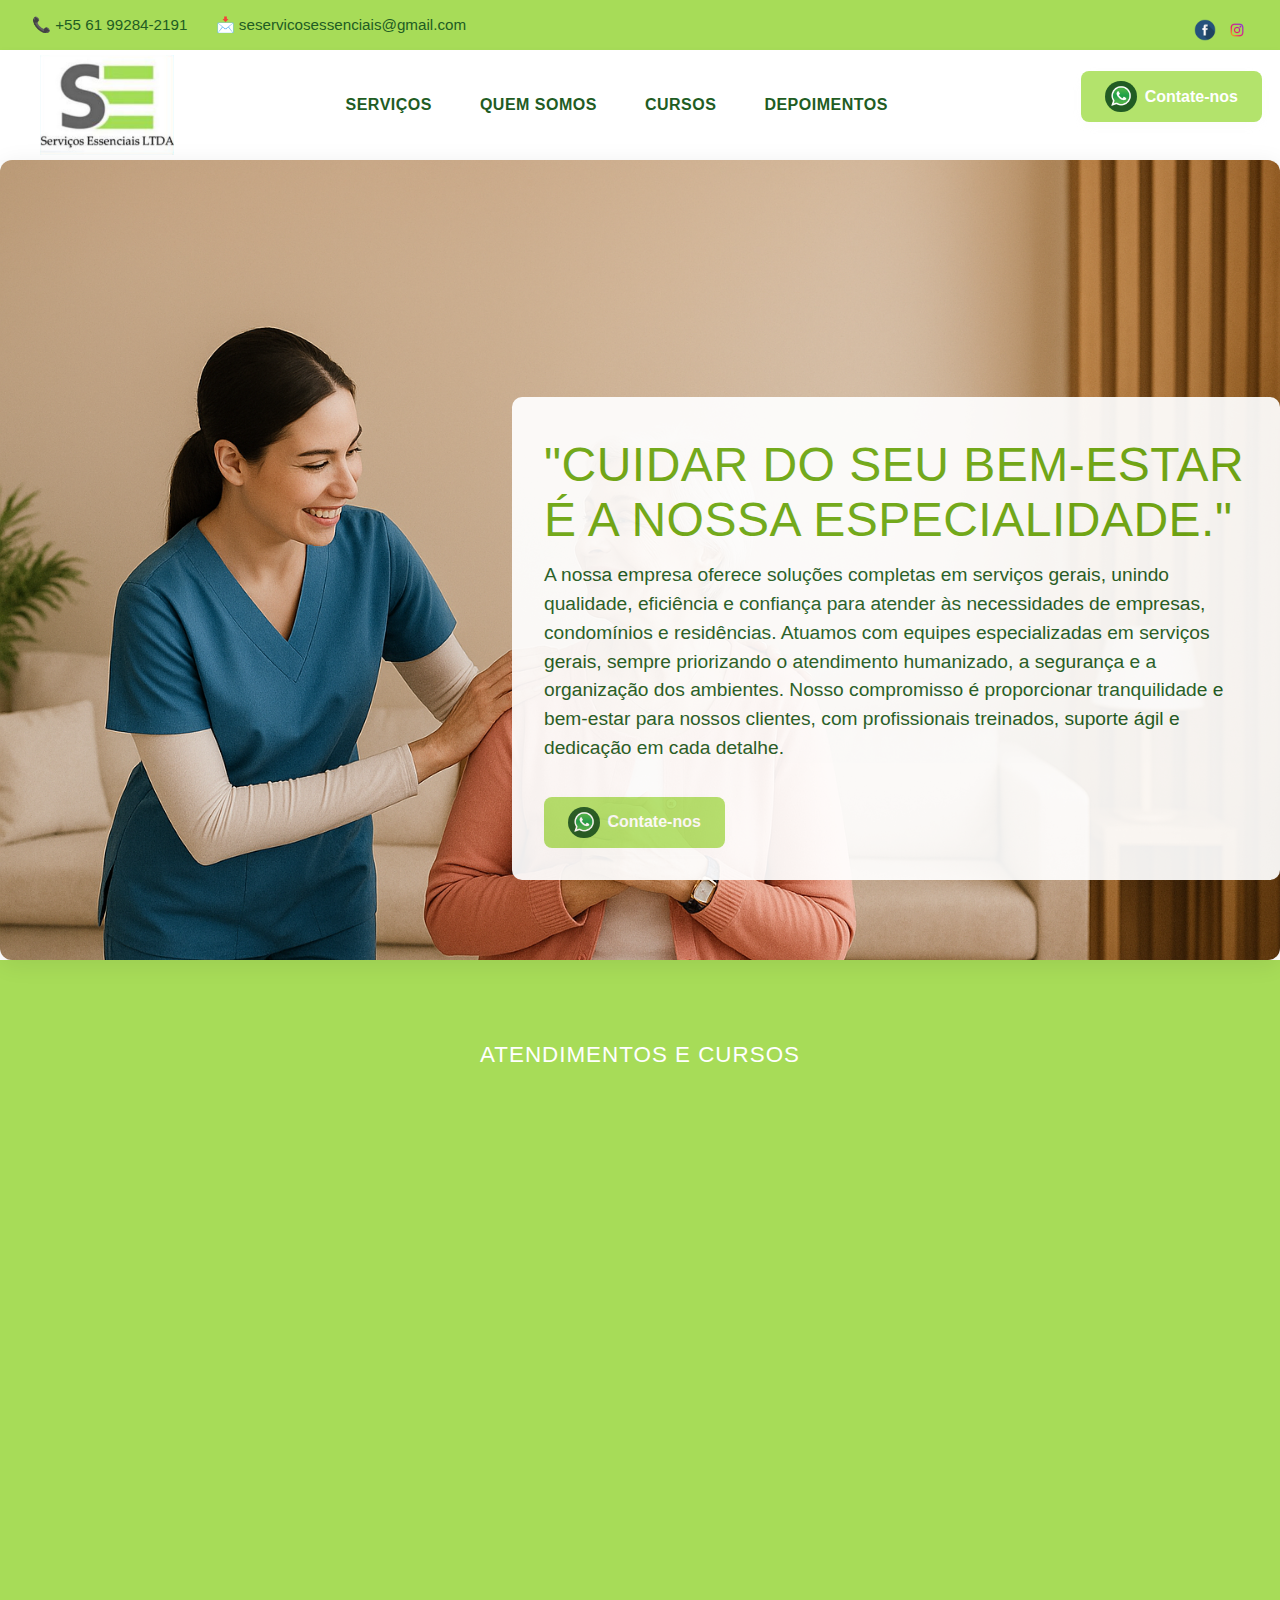
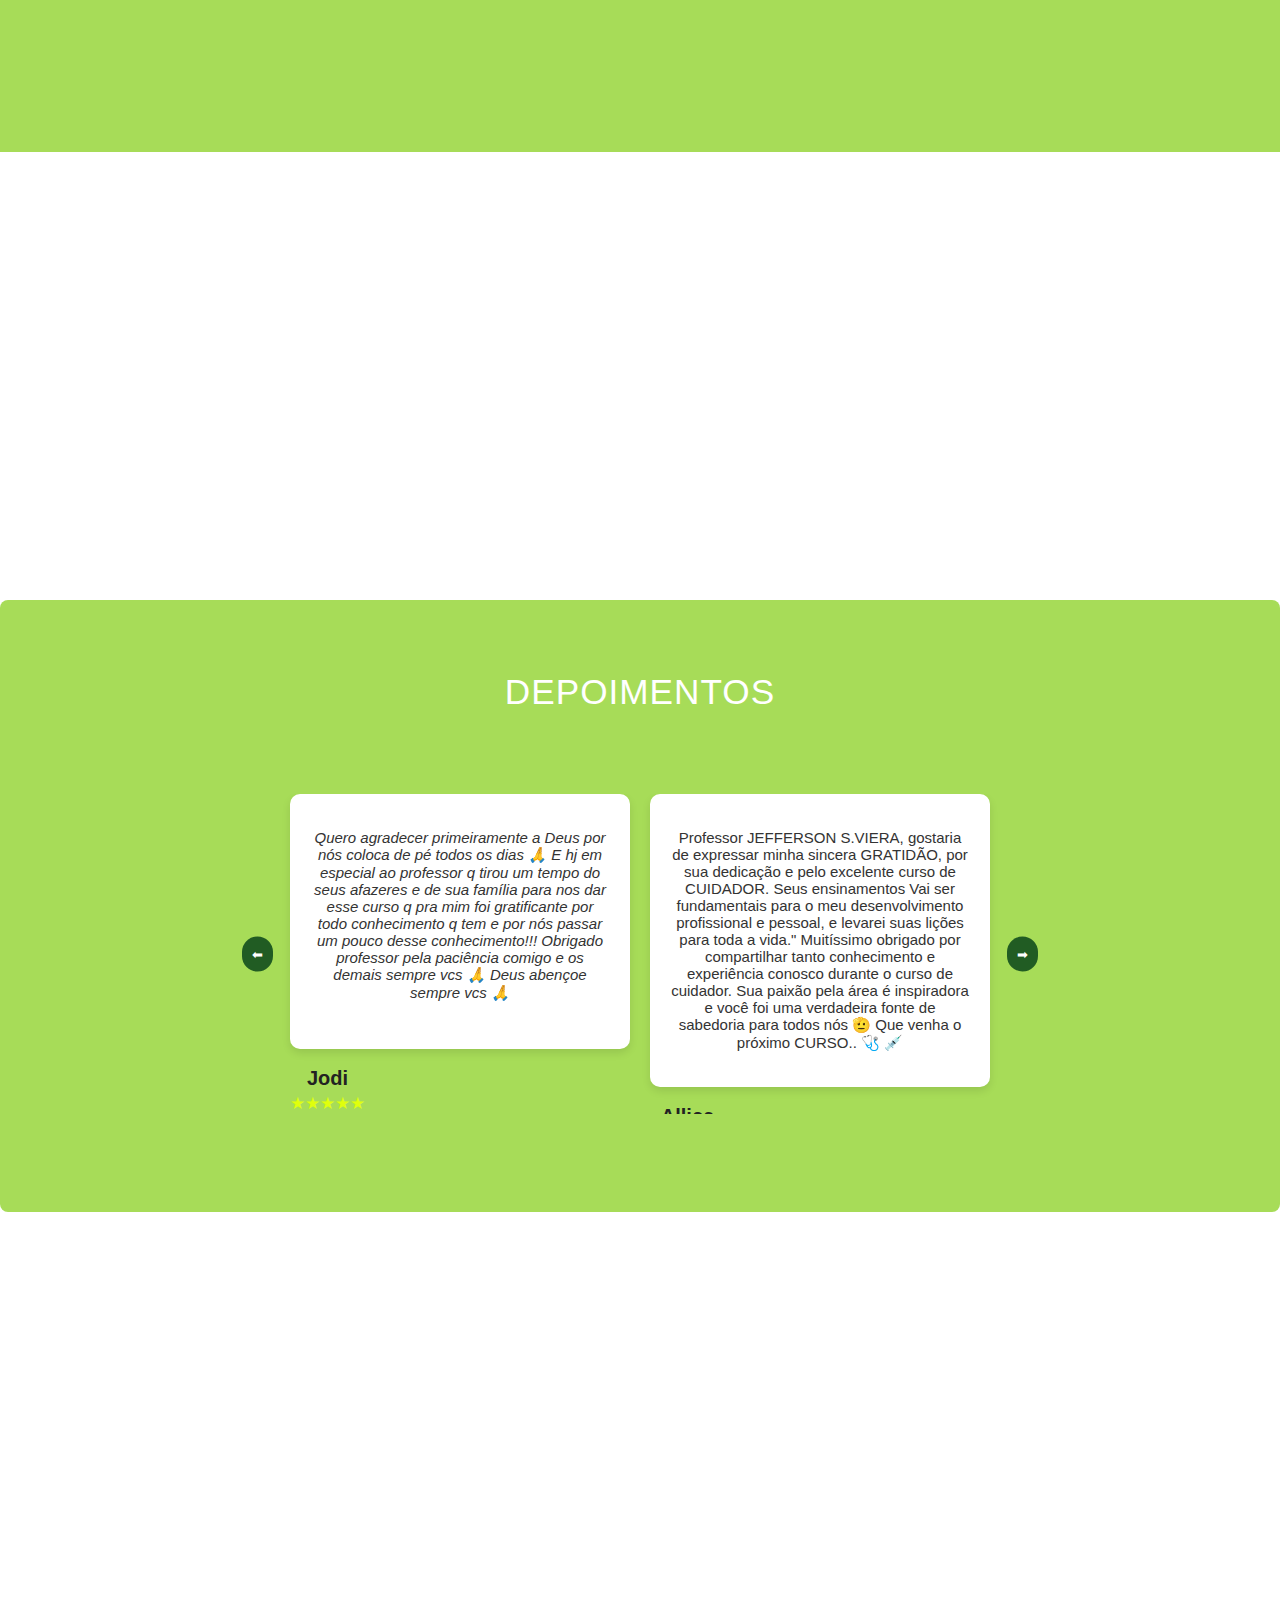
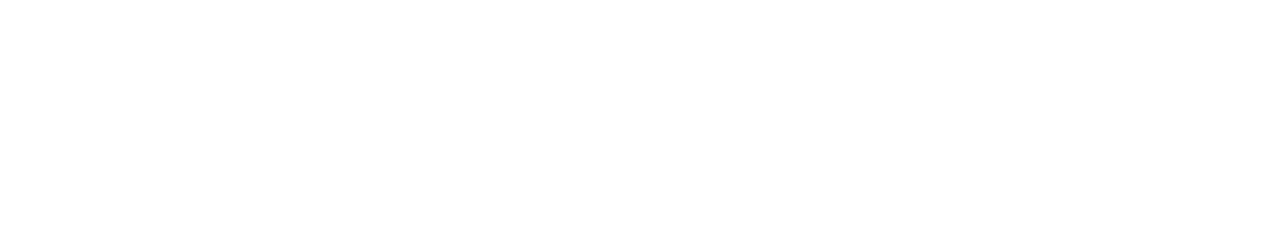
<file: index.html>
<!DOCTYPE html>
<html lang="pt-BR">
  <head>
    <meta charset="UTF-8" />
    <meta name="viewport" content="width=device-width, initial-scale=1.0" />
    <title>Serviços Essenciais</title>
    <link rel="stylesheet" href="index.css" />
    <link rel="shortcut icon" href="imagens/logo.jpg" type="image/x-icon">
  </head>

  <body>
    <div class="top-bar">
      <div class="contatos">
        <span>📞 +55 61 99284-2191</span>
        <span>📩 seservicosessenciais@gmail.com</span>
      </div>
      <div class="social">
        <a href="https://www.facebook.com/share/179UpHqAyT/"><img src="imagens/facebook.jpg" alt="Facebook" /></a>
        <a href="https://www.instagram.com/servicos_essenciais?igsh=OHJlbzJ1YnN0Y3c2"><img src="imagens/instagram.jpg" alt="Instagram" /></a>
      </div>
    </div>
    <header>
              <div class="header-content">

        <div class="logo-area">
          <img src="imagens/logo.jpg" alt="Logo Serviços Essenciais" class="logo-img"/>
            
          <img class="icon-menu" id="btnMenu" src="imagens/icon-menu.png" alt="icon-menu">
              
            <div id="menu-Mobile" class="menuMobile">
                    <ul id="ul-pop-up">
                      <li><a href="#servicos">SERVIÇOS</a></li>
                      <li><a href="#sobre">QUEM SOMOS</a></li>
                      <li><a href="https://wa.me/5561992842191?text=Ol%C3%A1%2C%20vim%20pelo%20site%20e%20tenho%20interesse%20em%20saber%20sobre%20o%20curso%21">CURSOS</a></li>
                      <li><a href="#depoimentos">DEPOIMENTOS</a></li>
                    </ul>
            </div>
        </div>
        <nav>
          <ul id="ul-opcoes-header">
            <li><a href="#servicos">SERVIÇOS</a></li>
            <li><a href="#sobre">QUEM SOMOS</a></li>
            <li><a href="https://wa.me/5561992842191?text=Ol%C3%A1%2C%20vim%20pelo%20site%20e%20tenho%20interesse%20em%20saber%20sobre%20o%20curso%21">CURSOS</a></li>
            <li><a href="#depoimentos">DEPOIMENTOS</a></li>
          </ul>
        </nav>
        <a
          href="https://wa.me/5561992842191?text=Ol%C3%A1%2C%20vim%20pelo%20site%21"
          class="btn-whatsapp"
          id="btn-whats-header"
          target="_blank"
        >
        <div class="whats">
          <img src="imagens/wpp-icon.png" alt="WhatsApp" /></div> Contate-nos
        </a>
              </div>
    </header>

    <main>
      <section class="banner">
        <img
          src="imagens/b3.png"
          alt="Equipe Serviços Essenciais"
          class="banner-img"
        />
        <div class="banner-text">
          <h1>"CUIDAR DO SEU BEM-ESTAR É A NOSSA ESPECIALIDADE."</h1>
          <p>
            A nossa empresa oferece soluções completas em serviços gerais,
            unindo qualidade, eficiência e confiança para atender às
            necessidades de empresas, condomínios e residências. Atuamos com
            equipes especializadas em serviços gerais, sempre priorizando o
            atendimento humanizado, a segurança e a organização dos ambientes.
            Nosso compromisso é proporcionar tranquilidade e bem-estar para
            nossos clientes, com profissionais treinados, suporte ágil e
            dedicação em cada detalhe.
          </p>
          <a
            href="https://wa.me/5561992842191?text=Ol%C3%A1%2C%20vim%20pelo%20site%21"
            class="btn-whatsapp"
            id="btn-whats-section"
            target="_blank"
          >
         <div class="whats">
            <img src="imagens/wpp-icon.png" alt="WhatsApp" /></div> Contate-nos
          </a>
        </div>
      </section>

      <section class="servicos-cursos" id="servicos" reveal >
        <h2>ATENDIMENTOS E CURSOS</h2>
        <div class="cards-servicos">
          <div class="card-servico" id="card-servico-home_care" onclick="window.location.href='Home_Care.html'">
            <h3>HOME CARE</h3>
            <span class="sub">SERVIÇO DE ATENDIMENTO DOMICILIAR</span>
            <p>
              O serviço de Home Care oferece cuidados de saúde e apoio
              especializado diretamente no domicílio, proporcionando conforto,
              segurança e qualidade de vida ao paciente. É uma alternativa
              humanizada à internação hospitalar, favorecendo a recuperação no
              ambiente familiar.
            </p>
          </div>
          <div class="card-servico">
            <h3>Serviços Gerais</h3>
            <span class="sub">ATENDEMOS A SUA NECESSIDADE</span>
            <p>
              Atendemos empresas, condomínios e residências, com soluções
              completas e personalizadas para cada necessidade.
            </p>
          </div>
          <div class="card-servico">
            <a href="https://wa.me/5561992842191?text=Ol%C3%A1%2C%20vim%20pelo%20site%20e%20tenho%20interesse%20em%20saber%20sobre%20o%20curso%21" target="_blank" class="btn-curso">
            <h3>CURSO</h3>
            <span class="sub">CURSO DE CUIDADOR DE IDOSOS</span>
            <p>
              Curso profissionalizante de cuidador de idosos, para que você
              possa se especializar na área. Clique neste card para entrar em
              contato conosco e se inscrever!
            </p>
          </a>
          </div>
        </div>
      </section>

      <section class="sobre-nos" id="sobre">
        <div class="sobre-container">
          <div class="sobre-texto">
            <h2>Sobre Nós</h2>
            <p>
              Serviços Essenciais e Home Care é uma empresa que visa recrutar, capacitar e direcionar trabalhadores com abordagem humanizada com o objetivo de promover o conforto e qualidade de vida das pessoas assistidas, buscando o aprimoramento e as atualizações necessárias. 
            </p>
            <a
              href="https://wa.me/5561992842191?text=Ol%C3%A1%2C%20vim%20pelo%20site%21"
              class="btn-whatsapp"
              id="btn-whats-sobre_nos"
              target="_blank"
            >
              <div class="whats">
              <img src="imagens/wpp-icon.png" alt="WhatsApp"  class="sobre-nos-img"/></div> Contate-nos

            </a>
          </div>
          <div class="sobre-img-area">
            <img
              src="imagens/equipe.png"
              alt="Equipe com certificados"
              class="sobre-img"
            />
            <div class="sobre-img-bg"></div>
          </div>
        </div>
      </section>

    <section class="depoimentos" id="depoimentos">
        <h1>DEPOIMENTOS</h1>

      <div class="carousel-wrapper">
          <button class="prev-btn"> ⬅ </button>

        <div class="carousel">
            <div class="carousel-cards">

            <div class="card-separado">
                <div class="card">
                <p><em>Quero agradecer primeiramente a Deus por nós coloca de pé todos os dias &#x1F64F; E hj em especial ao professor q tirou um tempo do seus afazeres e de sua família para nos dar esse curso q pra mim foi gratificante por todo conhecimento q tem e por nós passar um pouco desse conhecimento!!!
Obrigado professor pela paciência comigo e os demais sempre vcs &#x1F64F; Deus abençoe sempre vcs &#x1F64F;</em></p>
                </div>
                <div class="depoimento-footer">
                <div>
                    <strong>Jodi</strong>
                    <div class="estrelas">★★★★★</div>
                </div>
                </div>
            </div>

            <div class="card-separado">
                <div class="card">
                    <p>
Professor JEFFERSON S.VIERA, gostaria de expressar minha sincera GRATIDÃO, por sua dedicação e pelo excelente curso de CUIDADOR. Seus ensinamentos Vai ser fundamentais para o meu desenvolvimento profissional e pessoal, e levarei suas lições para toda a vida."
Muitíssimo obrigado por compartilhar
tanto conhecimento e experiência conosco durante o curso de cuidador. Sua paixão pela área é inspiradora e você foi uma verdadeira fonte de sabedoria para todos nós &#x1FAE1;
Que venha o próximo CURSO.. &#x1FA7A; &#x1F489;

</p>
                </div>
                <div class="depoimento-footer">
                <div>
                    <strong>Allice</strong>
                    <div class="estrelas">★★★★★</div>
                </div>
                </div>
            </div>

            <div class="card-separado">
                <div class="card">
                    <p>
Tenho só agradecer, pela dedicação, foi um excelente curso que pena que foi apenas 2 dias, mais nos ensinou muito, obrigado por tudo e por tanto ...só gratidão &#x2764; &#x2764;
</p>
                </div>
                <div class="depoimento-footer">
                <div>
                    <strong>Vaneila </strong>
                    <div class="estrelas">★★★★★</div>
                </div>
                </div>
            </div>

           
  </div>
        </div>
  <!-- <button class="prev-btn"> ⬅ </button> -->
  <button class="next-btn"> ➡ </button>
</div>

          
      </section>

      <footer class="rodape">
        <div class="rodape-container">
          <div class="rodape-titulo">
            <h2>SERVIÇOS ESSENCIAIS</h2>
            <a
              href="https://wa.me/5561992842191?text=Ol%C3%A1%2C%20vim%20pelo%20site%21"
              class="btn-whatsapp"
              id="btn-whats-footer"
              target="_blank"
            >
            <div class="whats">
              <img src="imagens/wpp-icon.png" alt="WhatsApp" /></div> Contate-nos
            
            </a>
          </div>
          <hr />
          <div class="rodape-conteudo">
            <ul class="rodape-menu">
              <li><a href="#servicos">SERVIÇOS</a></li>
              <li><a href="#sobre">QUEM SOMOS</a></li>
              <li><a href="#cursos">CURSOS</a></li>
              <li><a href="#depoimentos">DEPOIMENTOS</a></li>
              <li><a href="#trabalhe">TRABALHE CONOSCO</a></li>
            </ul>
            <form class="form-email">
              <input type="email" placeholder="ENVIE-NOS UM E-MAIL" required />
              <button type="submit">
                <img src="imagens/email.jpg" alt="Enviar" />
              </button>
            </form>
            <div class="rodape-info">
              <h3>Telefone</h3>
              <p>
                <img src="imagens/telefone.jpg" alt="Telefone" /> +55 61
                99284-2191
              </p>
              <hr>
              <h3>E-mail</h3>
              <p>
                <img src="imagens/envelopeemail.png" alt="E-mail" />
                seservicosessenciais@gmail.com
              </p>
              <br>
              <div class="social">
                <a href="https://www.facebook.com/share/179UpHqAyT/"
                  ><img src="imagens/facebook.jpg" alt="Facebook"
                /></a>
                <a href="https://www.instagram.com/servicos_essenciais?igsh=OHJlbzJ1YnN0Y3c2"
                  ><img src="imagens/instagram.jpg" alt="Instagram"
                /></a>
              </div>
            </div>
          </div>
        </div>
      </footer>
    </main>
    <script src="index.js"></script>
  </body>
</html>
</file>
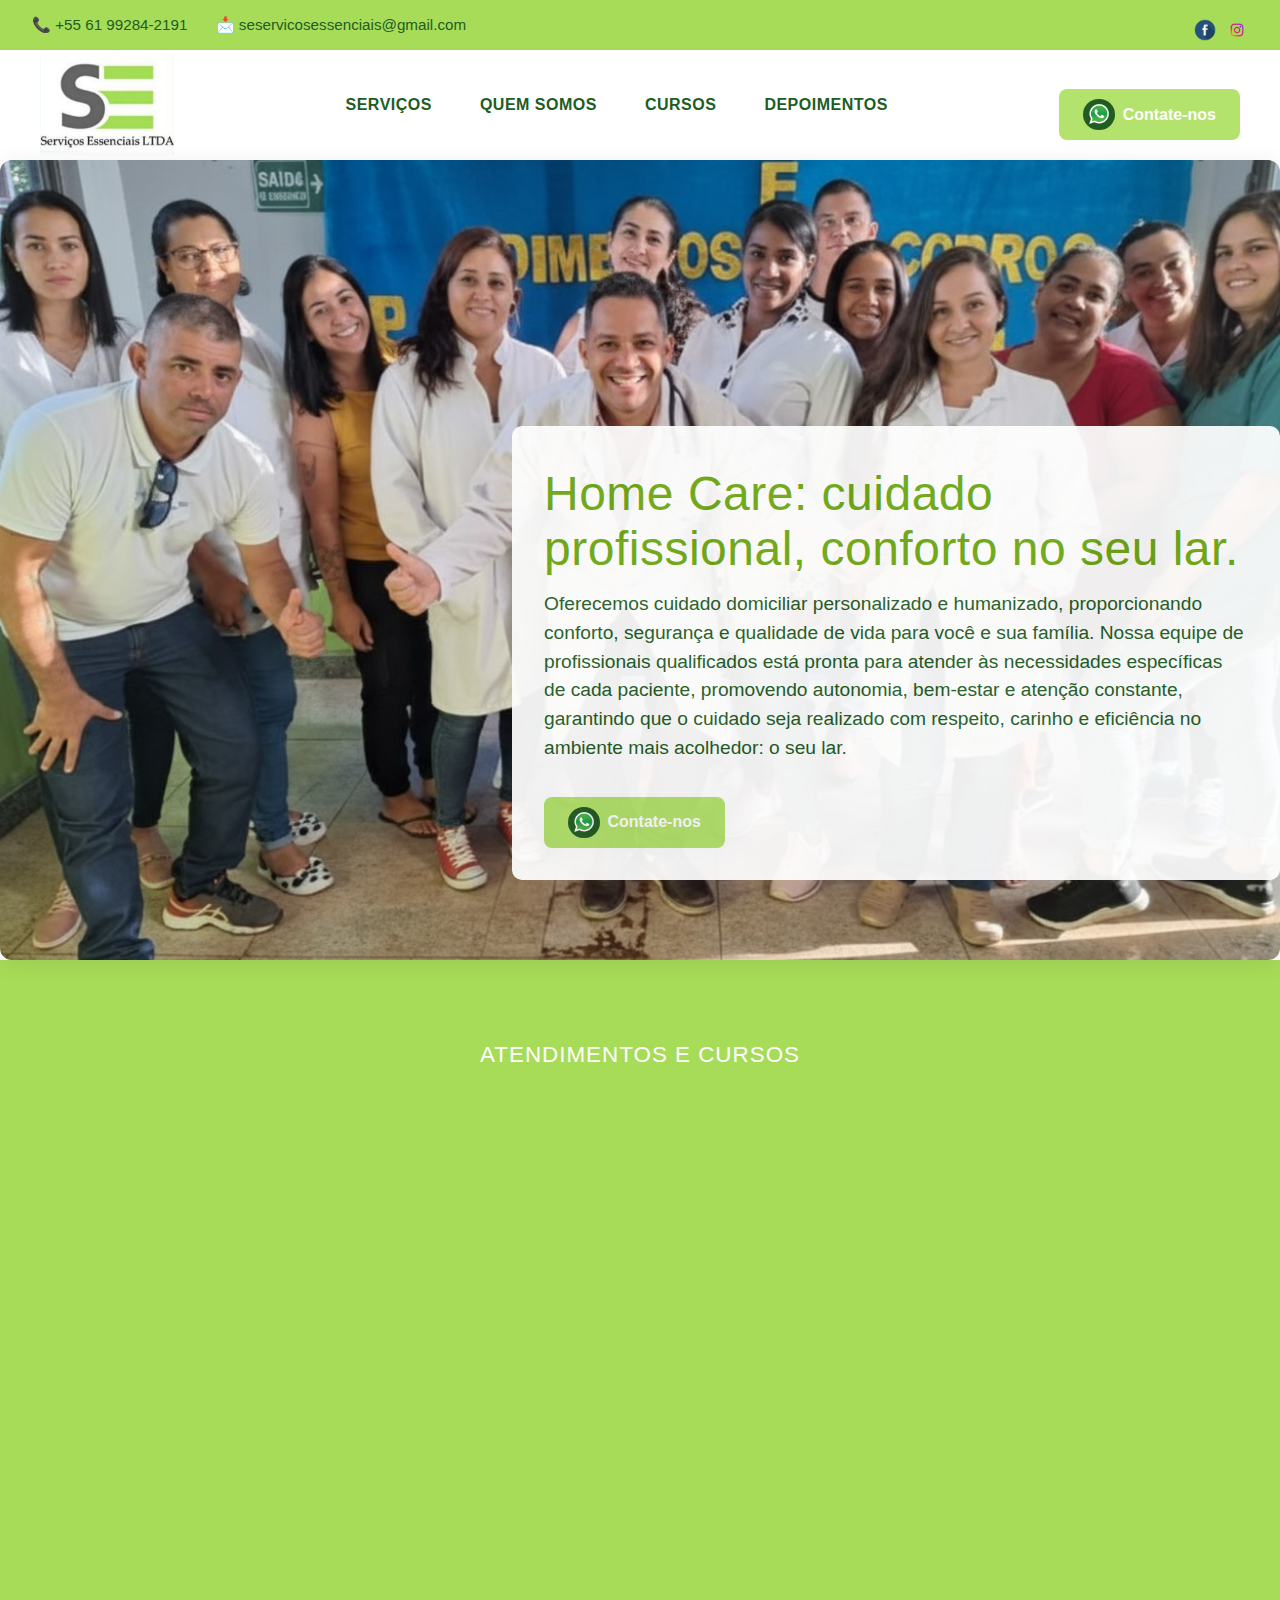
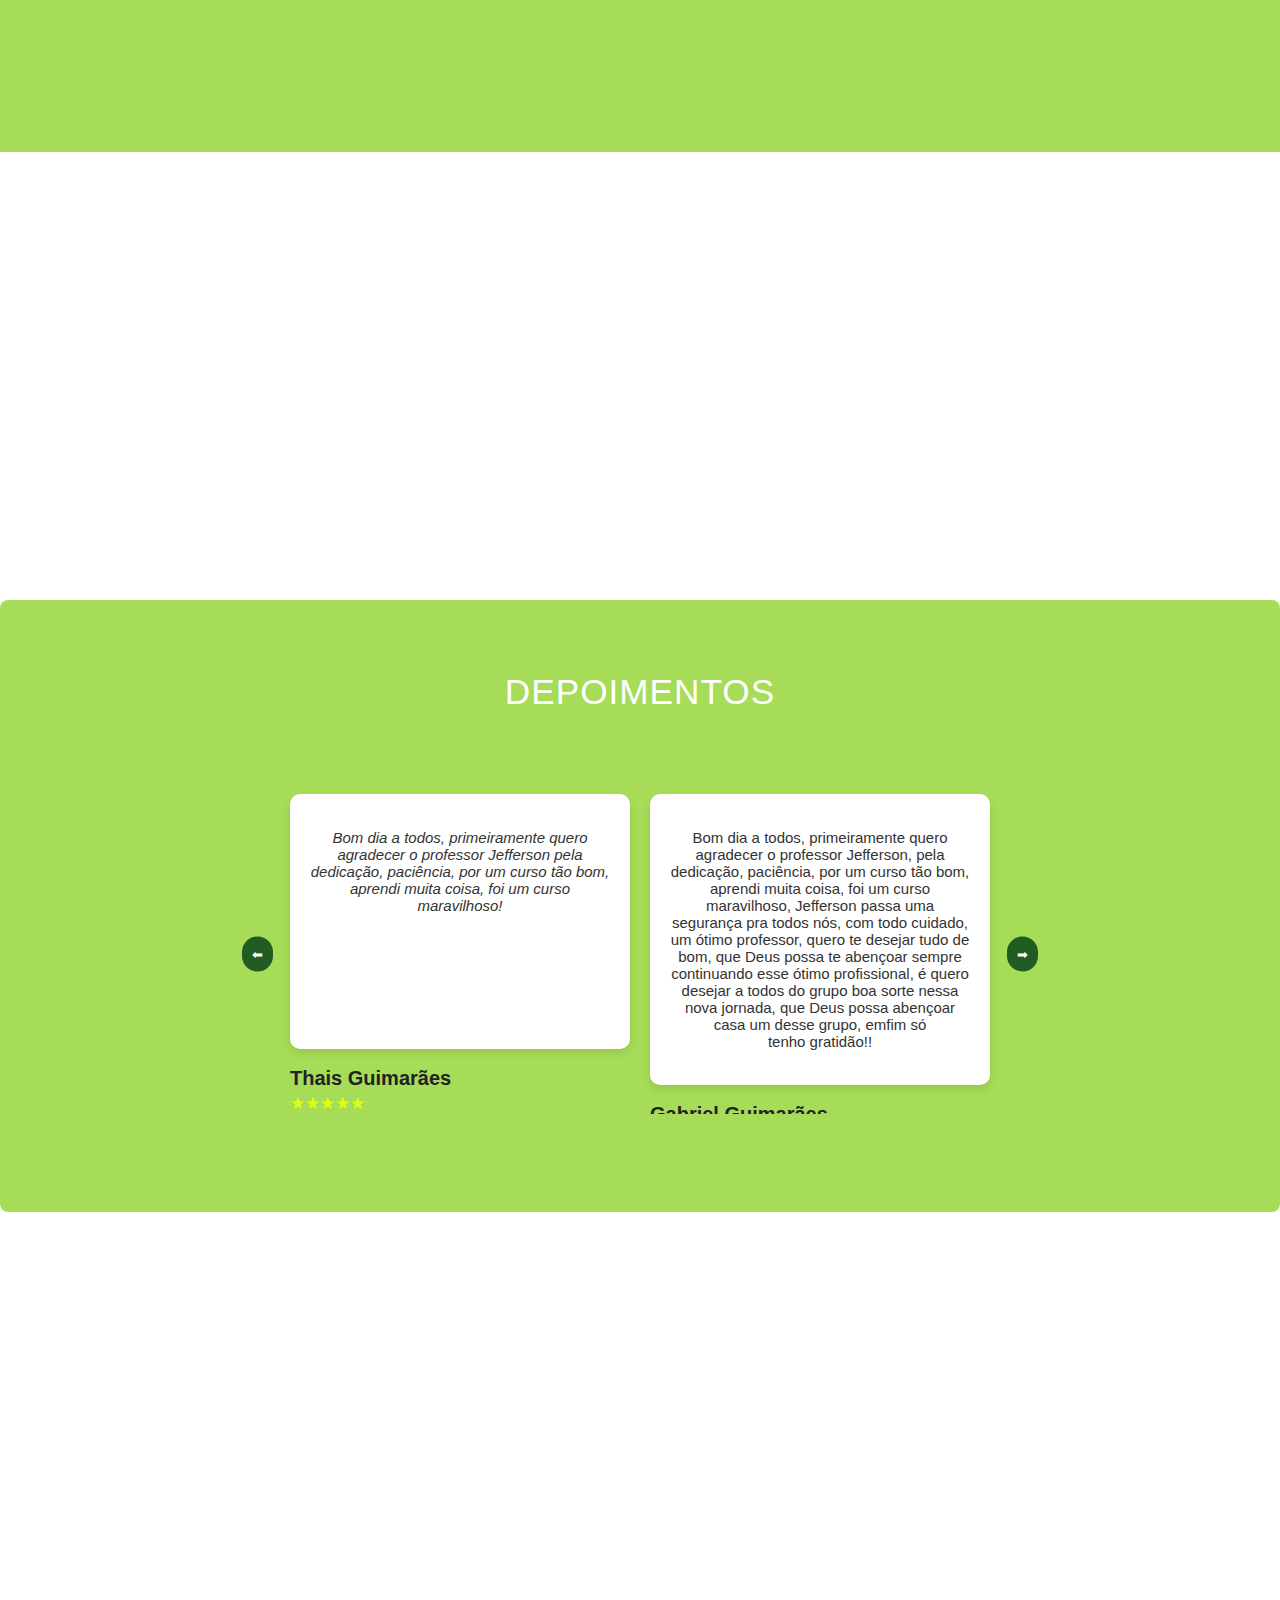
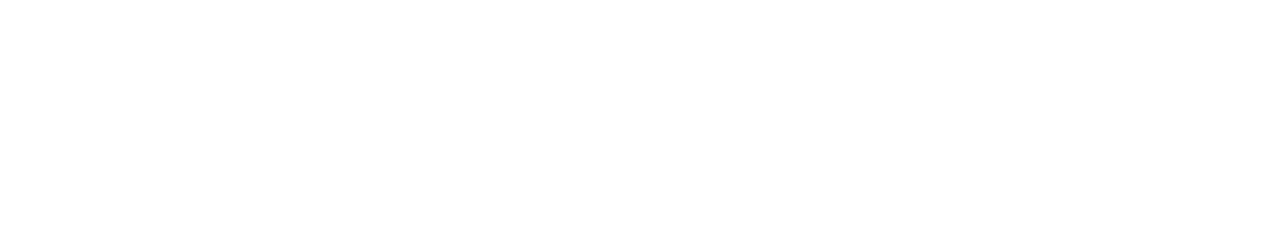
<file: Home_Care.html>
<!DOCTYPE html>
<html lang="pt-BR">
  <head>
    <meta charset="UTF-8" />
    <meta name="viewport" content="width=device-width, initial-scale=1.0" />
    <title>Serviços Essenciais</title>
    <link rel="stylesheet" href="Home_Care.css" />    
    <link rel="shortcut icon" href="imagens/logo.jpg" type="image/x-icon">

  </head>

  <body>
    <div class="top-bar">
      <div class="contatos">
        <span>📞 +55 61 99284-2191</span>
        <span>📩 seservicosessenciais@gmail.com</span>
      </div>
      <div class="social">
        <a href="https://www.facebook.com/share/179UpHqAyT/"><img src="imagens/facebook.jpg" alt="Facebook" /></a>
        <a href="https://www.instagram.com/servicos_essenciais?igsh=OHJlbzJ1YnN0Y3c2"><img src="imagens/instagram.jpg" alt="Instagram" /></a>
      </div>
    </div>
    <header>
      <div class="header-content">
        <div class="logo-area">
          <img
            src="imagens/logo.jpg"
            alt="Logo Serviços Essenciais"
            class="logo-img"
          />
        </div>
        <nav>
          <ul>
            <li><a href="#servicos">SERVIÇOS</a></li>
            <li><a href="#sobre">QUEM SOMOS</a></li>
            <li><a href="https://wa.me/5561992842191?text=Ol%C3%A1%2C%20vim%20pelo%20site%20e%20tenho%20interesse%20em%20saber%20sobre%20o%20curso%21">CURSOS</a></li>
            <li><a href="#depoimentos">DEPOIMENTOS</a></li>
          </ul>
        </nav>
        <a
          href="https://wa.me/5561992842191?text=Ol%C3%A1%2C%20vim%20pelo%20site%20e%20tenho%20interesse%20em%20saber%20sobre%20o%20curso"
          class="btn-whatsapp"
          target="_blank"
        >
       <div class="whats">
              <img src="imagens/wpp-icon.png" alt="WhatsApp" /></div> Contate-nos        
        </a>
      </div>
    </header>

    <main>
      <section class="banner">
        <img
          src="imagens/equipe.png"
          alt="Equipe Serviços Essenciais"
          class="banner-img"
        />
        <div class="banner-text">
          <h1>Home Care: cuidado profissional, conforto no seu lar.</h1>
          <p>
            Oferecemos cuidado domiciliar personalizado e humanizado, proporcionando conforto, segurança e qualidade de vida para você e sua família. Nossa equipe de profissionais qualificados está pronta para atender às necessidades específicas de cada paciente, promovendo autonomia, bem-estar e atenção constante, garantindo que o cuidado seja realizado com respeito, carinho e eficiência no ambiente mais acolhedor: o seu lar.
          </p>
          <a
            href="https://wa.me/5561992842191?text=Ol%C3%A1%2C%20vim%20pelo%20site%20e%20tenho%20interesse%20em%20saber%20sobre%20o%20curso"
            class="btn-whatsapp"
            target="_blank"
          >
          <div class="whats">
              <img src="imagens/wpp-icon.png" alt="WhatsApp" /></div> Contate-nos          
          </a>
        </div>
      </section>

      <section class="servicos-cursos" id="servicos" reveal >
        <h2>ATENDIMENTOS E CURSOS</h2>
        <div class="cards-servicos">
          <div class="card-servico">
            <h3>HOME CARE</h3>
            <span class="sub">SERVIÇO DE ATENDIMENTO DOMICILIAR</span>
            <p>
              O serviço de Home Care oferece cuidados de saúde e apoio
              especializado diretamente no domicílio, proporcionando conforto,
              segurança e qualidade de vida ao paciente. É uma alternativa
              humanizada à internação hospitalar, favorecendo a recuperação no
              ambiente familiar.
            </p>
          </div>
          <div class="card-servico">
            <h3>PARA O QUE SERVE?</h3>
            <span class="sub">UTILIDADE PARA VOCÊ</span>
            <p>
              O Home Care serve para oferecer atendimento médico, de enfermagem e suporte terapêutico no domicílio, garantindo ao paciente conforto, segurança, recuperação mais rápida e qualidade de vida, sem a necessidade de longas internações hospitalares.
            </p>
          </div>
          <div class="card-servico">
            <h3>Mais Qualidade de Vida </h3>
            <span class="sub">PARA TODA A FAMÍLIA</span>
            <p>
              Além do tratamento, o Home Care promove bem-estar, segurança e proximidade da família no dia a dia.
            </p>
          </div>
        </div>
      </section>

      <section class="sobre-nos" id="sobre">
        <div class="sobre-container">
          <div class="sobre-texto">
            <h2>Sobre Nós</h2>
            <p>
              Serviços Essenciais e Home Care é uma empresa que visa recrutar, capacitar e direcionar trabalhadores com abordagem humanizada com o objetivo de promover o conforto e qualidade de vida das pessoas assistidas, buscando o aprimoramento e as atualizações necessárias. 
            </p>
            <a
              href="https://wa.me/5561992842191?text=Ol%C3%A1%2C%20vim%20pelo%20site%20e%20tenho%20interesse%20em%20saber%20sobre%20o%20curso"
              class="btn-whatsapp"
              target="_blank"
            >
          <div class="whats">
              <img src="imagens/wpp-icon.png" alt="WhatsApp" /></div> Contate-nos            
            </a>
          </div>
          <div class="sobre-img-area">
            <img
              src="imagens/equipe.png"
              alt="Equipe com certificados"
              class="sobre-img"
            />
            <div class="sobre-img-bg"></div>
          </div>
        </div>
      </section>

    <section class="depoimentos" id="depoimentos">
        <h1>DEPOIMENTOS</h1>

      <div class="carousel-wrapper">
          <button class="prev-btn"> ⬅ </button>

        <div class="carousel">
            <div class="carousel-cards">

            <div class="card-separado">
                <div class="card">
                <p><em>Bom dia a todos, primeiramente quero agradecer o professor Jefferson pela dedicação, paciência, por um curso tão bom, aprendi muita coisa, foi um curso maravilhoso!</em></p>
                </div>
                <div class="depoimento-footer">
                <div>
                    <strong>Thais Guimarães</strong>
                    <div class="estrelas">★★★★★</div>
                </div>
                </div>
            </div>

            <div class="card-separado">
                <div class="card">
                    <p>Bom dia a todos, primeiramente quero agradecer o professor Jefferson, pela dedicação, paciência, por um curso tão bom, aprendi muita coisa, foi um curso maravilhoso, Jefferson passa uma segurança pra todos nós, com todo cuidado, um ótimo professor, quero te desejar tudo de bom, que Deus possa te abençoar sempre continuando esse ótimo profissional, é quero desejar a todos do grupo boa sorte nessa nova jornada, que Deus possa abençoar casa um desse grupo, emfim só tenho gratidão!!
</p>
                </div>
                <div class="depoimento-footer">
                <div>
                    <strong>Gabriel Guimarães</strong>
                    <div class="estrelas">★★★★★</div>
                </div>
                </div>
            </div>

            <div class="card-separado">
                <div class="card">
                    <p>Lorem Ipsum is simply dummy text of the printing and type*
setting industry. Lorem Ipsum has been the industry's stan*
dard dummy text ever since the 1500s, when an unknown
printer took a galley of type and scrambled it to make a type
specimen book.</p>
                </div>
                <div class="depoimento-footer">
                <div>
                    <strong>Lorem Ipsum - Lorem</strong>
                    <div class="estrelas">★★★★★</div>
                </div>
                </div>
            </div>

            <div class="card-separado">
                <div class="card">
                    <h2>Card 4</h2>
                    <p>Conteúdo do card 4.</p>
                </div>
                <div class="depoimento-footer">
                <div>
                    <strong>Thais Guimarães</strong>
                    <div class="estrelas">★★★★★</div>
                </div>
                </div>
            </div>

            <div class="card-separado">
                <div class="card">
                    <h2>Card 5</h2>
                    <p>Conteúdo do card 5.</p>
                </div>

                <div class="depoimento-footer">
                        <div>
                        <strong>Thais Guimarães</strong>
                        <div class="estrelas">★★★★★</div>
                        </div>
                </div>
            </div>

            <div class="card-separado">
                <div class="card">
                    <h2>Card 6</h2>
                    <p>Conteúdo do card 6.</p>
                </div>

                <div class="depoimento-footer">
                        <div>
                        <strong>Thais Guimarães</strong>
                        <div class="estrelas">★★★★★</div>
                        </div>
                </div>
            </div>
  </div>
        </div>
  <!-- <button class="prev-btn"> ⬅ </button> -->
  <button class="next-btn"> ➡ </button>
</div>

          
      </section>

      <footer class="rodape">
        <div class="rodape-container">
          <div class="rodape-titulo">
            <h2>SERVIÇOS ESSENCIAIS</h2>
            <a
              href="https://wa.me/5561992842191?text=Ol%C3%A1%2C%20vim%20pelo%20site%21"
              class="btn-whatsapp"
              target="_blank"
            >
            <div class="whats">
              <img src="imagens/wpp-icon.png" alt="WhatsApp" /></div> Contate-nos
            </a>
          </div>
          <hr />
          <div class="rodape-conteudo">
            <ul class="rodape-menu">
              <li><a href="#servicos">SERVIÇOS</a></li>
              <li><a href="#sobre">QUEM SOMOS</a></li>
              <li><a href="#cursos">CURSOS</a></li>
              <li><a href="#depoimentos">DEPOIMENTOS</a></li>
              <li><a href="#trabalhe">TRABALHE CONOSCO</a></li>
            </ul>
            <form class="form-email">
              <input type="email" placeholder="ENVIE-NOS UM E-MAIL" required />
              <button type="submit">
                <img src="imagens/email.jpg" alt="Enviar" />
              </button>
            </form>
            <div class="rodape-info">
              <h3>Telefone</h3>
              <p>
                <img src="imagens/telefone.jpg" alt="Telefone" /> +55 61
                99284-2191
              </p>
              <hr>
              <h3>E-mail</h3>
              <p>
                <img src="imagens/envelopeemail.png" alt="E-mail" />
                seservicosessenciais@gmail.com
              </p>
              <br>
              <div class="social">
                <a href="https://www.facebook.com/share/179UpHqAyT/"
                  ><img src="imagens/facebook.jpg" alt="Facebook"
                /></a>
                <a href="https://www.instagram.com/servicos_essenciais?igsh=OHJlbzJ1YnN0Y3c2"
                  ><img src="imagens/instagram.jpg" alt="Instagram"
                /></a>
              </div>
            </div>
          </div>
        </div>
      </footer>
    </main>
    <script src="Home_Care.js"></script>
  </body>
</html>
</file>
<file: index.css>
/* Rodapé clássico */
.rodape {
  background: #fff;
  padding: 64px 0 0 0;
  font-family: 'Montserrat', Arial, sans-serif;
}
.rodape-container {
  max-width: 1200px;
  margin: 0 auto;
  padding: 0 36px;
}
.rodape-topo {
  display: flex;
  align-items: center;
  justify-content: space-between;
  margin-bottom: 18px;
}
.rodape-titulo {
  color: #a7dc58;
  font-size: 2rem;
  font-weight: 400;
  letter-spacing: 1px;
}
.btn-whatsapp  {
  background: #a7dc58;
  color: #fff;
  padding: 18px 36px;
  border-radius: 16px;
  text-decoration: none;
  font-weight: bold;
  display: flex;
  align-items: center;
  gap: 12px;
  font-size: 1.25rem;
  border: none;
  transition: background 0.2s;
}
.btn-whatsapp  img {
  width: 28px;
  height: 28px;
}
.btn-whatsapp:hover {
  background: #7bcf36;
}
.rodape-container hr {
  border: none;
  border-top: 3px solid #a7dc58;
  margin: 18px 0 32px 0;
}
.rodape-centro {
  display: flex;
  align-items: flex-start;
  justify-content: space-between;
  margin-bottom: 32px;
}
.rodape-menu {
  list-style: none;
  display: flex;
  gap: 48px;
  margin: 0;
  padding: 0;
}
.rodape-menu li a {
  text-decoration: none;
  color: #215c23;
  font-weight: bold;
  font-size: 1.35rem;
  letter-spacing: 1px;
  transition: color 0.2s;
}
.rodape-menu li a:hover {
  color: #a7dc58;
}
.form-email {
  display: flex;
  align-items: center;
  border: 3px solid #a7dc58;
  border-radius: 16px;
  overflow: hidden;
  background: #fff;
  margin-left: 32px;
}
.form-email input {
  border: none;
  padding: 18px;
  font-size: 1.15rem;
  color: #215c23;
  background: #fff;
  outline: none;
  width: 320px;
}
.form-email button {
  background: #a7dc58;
  border: none;
  padding: 0 32px;
  cursor: pointer;
  display: flex;
  align-items: center;
  justify-content: center;
  border-radius: 0 12px 12px 0;
  height: 100%;
}
.form-email button img {
  width: 28px;
  height: 28px;
}
.rodape-infos {
  display: flex;
  align-items: flex-end;
  justify-content: space-between;
  margin-top: 32px;
}
.rodape-info p {
  margin: 0.6rem 0;
  color: #215c23;
  font-weight: bold;
  display: flex;
  align-items: center;
  gap: 0.5rem;
  font-size: 1.1rem;
}
.rodape-info img {
  width: 28px;
  height: 28px;
}
.social {
  margin-top: 0.8rem;
  display: flex;
  gap: 16px;
}
.social img {
  width: 36px;
  height: 36px;
  transition: transform 0.2s;
}
.social img:hover {
  transform: scale(1.1);
}
/* Depoimentos clássico */
#depoimentos {
  background: #A7DC58;
  border-radius: 8px;
  color: #333;
  padding: 48px 0;
}

#depoimentos h2 {
  text-align: center;
  margin-bottom: 2rem;
  color: #000000;
  font-size: 2.2rem;
  font-family: 'Montserrat', Arial, sans-serif;
  font-weight: 400;
  letter-spacing: 1px;
}

.depoimentos-container {
  display: flex;
  flex-wrap: wrap;
  gap: 2.5rem;
  justify-content: center;
}

.depoimento {
  background: #fff;
  padding: 2rem 2rem 1.5rem 2rem;
  border-radius: 16px;
  max-width: 420px;
  min-width: 280px;
  box-shadow: 0 2px 12px rgba(0,0,0,0.08);
  display: flex;
  flex-direction: column;
  justify-content: space-between;
  align-items: flex-start;
}

.depoimento p {
  font-style: italic;
  font-size: 1.25rem;
  margin-bottom: 1.5rem;
  color: #215c23;
}

.depoimento-footer {
  display: flex;
  align-items: center;
  gap: 1.2rem;
}

.avatar {
  border-radius: 50%;
  width: 64px;
  height: 64px;
  object-fit: cover;
  background: #eee;
  border: 2px solid #a7dc58;
}

.depoimento-footer strong {
  display: block;
  font-size: 1.25rem;
  color: #222;
  font-weight: bold;
  margin-bottom: 0.1rem;
}

.subtitulo {
  font-size: 1rem;
  color: #888;
  margin-bottom: 0.2rem;
}

.estrelas {
    color: #dfff0d;
  font-size: 1.2rem;
  margin-top: 0.2rem;
}
body {
  font-family: 'Montserrat', Arial, sans-serif;
  margin: 0;
  padding: 0;
  color: #215c23;
  font-size: 15px;
}

/* Top Bar */
.top-bar {
  background: #a7dc58;
  color: #215c23;
  display: flex;
  justify-content: space-between;
  align-items: center;
  padding: 6px 32px;
  font-size: 0.95rem;
}
.top-bar .contatos span {
  margin-right: 24px;
}
.top-bar .social {
  display: flex;
  align-items: center;
  gap: 10px;
}
.top-bar .social img {
  width: 22px;
  height: 22px;
}

/* Botão WhatsApp */
.btn-whatsapp {
  background: #b3e36c;
  color: #fff;
  padding: 10px 24px;
  border-radius: 8px;
  text-decoration: none;
  font-weight: bold;
  display: inline-flex;
  align-items: center;
  gap: 8px;
  font-size: 1rem;
  border: none;
  transition: background 0.2s;
  margin-top: 20px;
  /* right: 55px;
  bottom: 6px;
  position: relative; */
}
.btn-whatsapp img {
  width: 24px;
  height: 24px;
}

.btn-whatsapp:hover {
  background: #eaece9;
  transform: scale(1.05);
}

.btn-curso {
  text-decoration: none; 
  color: inherit;      
  display: block;    
}

/* Header */
header {
  /* width: 100%; */
  /* position: fixed; */
  background: #fff;
  box-shadow: 0 2px 8px rgba(0,0,0,0.04);
  padding: 0 32px;
  z-index: 9999;
  transition: background-color 0.4s ease, box-shadow 0.4s ease;
}

header.scrolled {
  position: fixed;
  top: 0;
  /* left: 1; */
  width: 100%;
  background-color: rgba(255, 255, 255, 0.2); /* transparente */
  box-shadow: none; /* remove sombra se quiser um visual mais limpo */
  backdrop-filter: blur(8px); /* opcional: cria um efeito de vidro */
}

.header-content {
  display: flex;
  align-items: center;
  justify-content: space-between;
  max-width: 1200px;
  margin: 0 auto;
  height: 110px;
}
.logo-area {
  display: flex;
  align-items: center;
  gap: 12px;
}
.logo-img {
  height: 100px;
  object-fit: contain;
}
.logo-text .se {
  font-size: 1.5rem;
  color: #7bcf36;
  font-weight: bold;
  display: block;
  line-height: 1;
}
.logo-text .servicos {
  font-size: 0.85rem;
  color: #215c23;
  line-height: 1.1;
}
nav ul {
  list-style: none;
  display: flex;
  gap: 48px;
  margin: 0;
  padding: 0;
}
nav a {
  text-decoration: none;
  color: #215c23;
  font-weight: 600;
  font-size: 1rem;
  letter-spacing: 0.5px;
  transition: color 0.2s;
}
nav a:hover {
  color: #a7dc58;
}
.whats{
  background-color: #215c23;
  padding-left: 4px;
  padding-right: 3.5px;
  padding-top: 3px;
  /* padding-bottom: 1p; */
  border-radius: 20px ;
}

/* Banner */
.banner {
  background: #ffffff;
  position: relative;
  /* width: 100%; */
  /* max-width: 1200px; */
  max-height: 1000px;
  margin:  0 auto 0 auto;
  border-radius: 12px;
  overflow: hidden;
  box-shadow: 0 4px 24px rgba(0,0,0,0.08);
  display: flex;
  flex-direction: column;
  align-items: stretch;
}
.banner-img {
  width: 100%;
  height: 800px;
  object-fit: cover;
  display: flex;
}
.banner-text {
  position: absolute;
  z-index: 1;
  bottom: 10%;
  left: 50%;
  position: absolute; /* Permite que o texto se posicione livremente */
  padding: 40px 32px 32px 32px;
  background: #fff;
  border-radius: 10px;
  opacity: 0.93;

}
.banner-text h1 {
  /* color: #a7dc58; */
  color: #6DA913;
  font-size: 3rem;
  font-weight: 400;
  margin: 0 0 14px 0;
  letter-spacing: 0.5px;
  font-family: 'Montserrat', Arial, sans-serif;
}
.banner-text p {
  color: #215c23;
  font-size: 1.2rem;
  margin: 0 0 14px 0;
  line-height: 1.5;
}

/* Cards Serviços/Cursos */
.servicos-cursos {
  background: #a7dc58;
  padding: 64px 0 48px 0;
  text-align: center;
}
.servicos-cursos h2 {
  color: #fff;
  font-size: 1.4rem;
  font-family: 'Montserrat', Arial, sans-serif;
  font-weight: 400;
  margin-bottom: 36px;
  letter-spacing: 1px;
}
.cards-servicos {
  display: flex;
  flex-wrap: wrap;
  justify-content: center;
  gap: 40px 48px;
  max-width: 1200px;
  margin: 0 auto;
}
.card-servico {
  background: #fff;
  border-radius: 8px;
  box-shadow: 0 2px 8px rgba(0,0,0,0.07);
  padding: 32px 28px 28px 28px;
  width: 350px;
  min-height: 220px;
  display: flex;
  flex-direction: column;
  align-items: center;
  justify-content: flex-start;
}
.card-servico h3 {
  color: #7bcf36;
  font-size: 1.15rem;
  margin: 0 0 6px 0;
  font-weight: bold;
  letter-spacing: 0.5px;
}
.card-servico .sub {
  color: #b3e36c;
  font-size: 0.85rem;
  margin-bottom: 8px;
  display: block;
  font-weight: 500;
  letter-spacing: 0.5px;
}
.card-servico p {
  color: #215c23;
  font-size: 0.95rem;
  margin: 0;
  line-height: 1.4;
}

/* Sobre Nós */
.sobre-nos {
  background: #fff;
  padding: 64px 0 64px 0;
}
.sobre-container {
  display: flex;
  align-items: flex-start;
  justify-content: center;
  gap: 64px;
  max-width: 1200px;
  margin: 0 auto;
}
.sobre-texto {
  margin: 10px;
  flex: 1 1 350px;
  display: flex;
  flex-direction: column;
  justify-content: center;
  align-items: flex-start;
  margin-top: 32px;
}
.sobre-texto h2 {
  /* color: #a7dc58; */
  color: #6DA913;
  font-size: 1.2rem;
  font-family: 'Montserrat', Arial, sans-serif;
  font-weight: 400;
  margin-bottom: 12px;
}
.sobre-texto p {
  color: #215c23;
  font-size: 0.98rem;
  margin-bottom: 24px;
  line-height: 1.5;
  /* text-decoration: underline; */
}
.sobre-img-area {
  position: relative;
  flex: 1 1 400px;
  display: flex;
  align-items: flex-end;
  justify-content: flex-end;
}
.sobre-img {
  width: 420px;
  height: 320px;
  object-fit: cover;
  border-radius: 12px;
  position: relative;
  z-index: 2;
  box-shadow: 0 4px 24px rgba(0,0,0,0.08);
}
.sobre-img-bg {
  position: absolute;
  right: -24px;
  bottom: -24px;
  width: 420px;
  height: 320px;
  background: repeating-linear-gradient(135deg, #a7dc58 0 2px, transparent 2px 24px);
  opacity: 0.15;
  border: 2px solid #a7dc58;
  border-radius: 12px;
  z-index: 1;
}



.top-descricao {
  /* display: grid; */
  justify-content: center;
  align-items: center;
  margin: 0 auto;
}
.card-geral{
  width: 80%;
  display: flex;
  gap: 40px;
  margin: 0 auto;
  padding-top: 40px;
}
.top-descricao .card-top {
  flex: 1;
  text-align: center;
  padding: 25px;
}
.top-descricao h3 {
  font-family: "Inter", sans-serif;
  font-size: 22px;
  font-weight: 500;
  color: #7bcf36;
  margin-bottom: 10px;
}
.top-descricao p {
  font-family: "Inter", sans-serif;
  font-size: 16px;
  color: #6d6d6d;
  line-height: 24px;
  font-weight: 400;
}
.card-top{
  background-color: #f4f2f2;
  border-radius: 10px;
  box-shadow: 0 4px 8px rgba(0,0,0,0.1);
}
.icon-mais{
  width: 130px;
}
.coracao-vital{
  width: 85px;
}

.servico{
  text-align: center;
  padding-top: 40px;
}

.servico-descricao {
  display: grid;
  grid-template-columns: repeat(2, 1fr);
  gap: 50px 40px;
  margin: 0 auto;
  width: 80%;
  padding-top: 40px;
}
.servico-descricao .card2 {
  padding: 20px;
  display: flex;
  flex-direction: column;
  background-color: #f4f2f2;
  border-radius: 10px;
  box-shadow: 0 4px 8px rgba(0,0,0,0.1);
}
.servico-descricao .icon2 img {
  width: 70px;
  height: auto;
  margin-bottom: 15px;
}
.servico-descricao h3 {
  font-family: "Inter", sans-serif;
  font-size: 20px;
  /* font-weight: 600; */
  color: #7bcf36;
  margin-bottom: 10px;
}
.servico-descricao p {
  font-family: "Inter", sans-serif;
  font-size: 15px;
  color: #5e5e5e;
  line-height: 24px;
}

@media(max-width:767px){
  
  .card-geral{
    flex-direction: column;
    align-items: center;
    grid-template-columns: 1fr;
    width: 75%;
  }
  .card-top{
    width: 100%;
    max-width: 400px;
  }

  .servico-descricao {
    grid-template-columns: 1fr; /* agora 1 por linha */
    width: 90%; /* opcional: deixa mais largo no mobile */
  }

  .card2 {
    max-width: 500px;   /* evita ficar muito esticado em telas pequenas */
    margin: 0 auto;     /* centraliza cada card */
  }
}


/* Depoimentos */
.depoimentos {
  background: #a7dc58;
  padding: 64px 0 48px 0;
  text-align: center;
}
.depoimentos h1 {
  color: #fff;
  text-align: center;
  margin-bottom: 2rem;
  /* color: #000000; */
  font-size: 2.2rem;
  font-family: 'Montserrat', Arial, sans-serif;
  font-weight: 400;
  letter-spacing: 1px;
}
.depoimentos-slider {
  display: flex;
  align-items: center;
  justify-content: center;
  gap: 24px;
  max-width: 1400px;
  margin: 0 auto 24px auto;
}
.slider-btn {
  background: #fff;
  border: none;
  border-radius: 50%;
  width: 48px;
  height: 48px;
  font-size: 2rem;
  color: #a7dc58;
  cursor: pointer;
  box-shadow: 0 2px 8px rgba(0,0,0,0.07);
  transition: background 0.2s;
}
.slider-btn:hover {
  background: #b3e36c;
  color: #fff;
}
.depoimentos-cards {
  display: flex;
  gap: 32px;
}
.depoimento-card {
  background: #fff;
  border-radius: 8px;
  box-shadow: 0 2px 8px rgba(0,0,0,0.07);
  padding: 32px 28px 28px 28px;
  width: 500px;
  min-height: 180px;
  display: flex;
  flex-direction: column;
  align-items: flex-start;
  justify-content: flex-start;
  position: relative;
}
.depoimento-card p {
  color: #215c23;
  font-size: 0.98rem;
  margin: 0 0 14px 0;
  line-height: 1.5;
  text-align: left;
}
.depoimento-footer {
  display: flex;
  align-items: center;
  gap: 16px;
  margin-top: 18px;
}
.avatar {
  width: 36px;
  height: 36px;
  border-radius: 50%;
  background: #ccc;
  display: inline-block;
}
.nome {
  color: #7bcf36;
  font-size: 0.95rem;
  font-weight: 500;
  display: block;
  margin-bottom: 3px;
  text-align: left;
}
.estrelas {
    color: #dfff0d;
  font-size: 1.05rem;
  margin-top: 0.2rem;
  text-align: left;
}
.slider-dots {
  display: flex;
  justify-content: center;
  gap: 10px;
  margin-top: 16px;
}
.dot {
  width: 14px;
  height: 14px;
  border-radius: 50%;
  background: #fff;
  opacity: 0.5;
  display: inline-block;
  cursor: pointer;
}
.dot.active {
  background: #388e3c;
  opacity: 1;
}

/* Rodapé */
.rodape {
  background: #fff;
  padding: 64px 0 0 0;
  font-family: 'Montserrat', Arial, sans-serif;
}
.rodape-container {
  max-width: 1200px;
  margin: 0 auto;
  padding: 0 32px;
}
.rodape-titulo {
  display: flex;
  align-items: center;
  justify-content: space-between;
  margin-bottom: 24px;
}
.rodape-titulo h2 {
  color: #a7dc58;
  font-size: 1.2rem;
  font-weight: 400;
  margin: 0;
}
.rodape hr {
  margin: 24px 0;
  border: none;
  border-top: 2px solid #a7dc58;
}
.rodape-conteudo {
  display: flex;
  align-items: flex-start;
  justify-content: space-between;
  flex-wrap: wrap;
  gap: 32px;
}
.rodape-menu {
  list-style: none;
  padding: 0;
  margin: 0 0 24px 0;
  display: flex;
  gap: 40px;
}
.rodape-menu li a {
  text-decoration: none;
  color: #215c23;
  font-weight: 600;
  font-size: 0.98rem;
  letter-spacing: 0.5px;
  transition: color 0.2s;
}
.rodape-menu li a:hover {
  color: #a7dc58;
}

.form-email {
  display: flex;
  border: 2px solid #a7dc58;
  border-radius: 12px;
  overflow: hidden;
  max-width: 340px;
  margin: 24px 0 0 0;
}
.form-email input {
  border: none;
  padding: 12px;
  flex: 1;
  outline: none;
  font-size: 0.95rem;
  color: #215c23;
  background: #fff;
}
.form-email button {
  background: #a7dc58;
  border: none;
  padding: 0 32px;
  cursor: pointer;
  display: flex;
  align-items: center;
  justify-content: center;
  border-radius: 0 12px 12px 0;
}
.form-email button img {
  width: 28px;
  height: 28px;
}
.rodape-info {
  margin-top: 24px;
}
.rodape-info p {
  margin: 0.6rem 0;
  color: #215c23;
  font-weight: bold;
  display: flex;
  align-items: center;
  gap: 0.5rem;
  font-size: 0.98rem;
}
.rodape-info img {
  width: 38px;
  height: 38px;
}
.social {
  margin-top: 0.8rem;
  display: flex;
  gap: 16px;
}
.social img {
  width: 32px;
  height: 32px;
  transition: transform 0.2s;
}
.social img:hover {
  transform: scale(1.1);
}
.rodape {
  margin-top: 0;
  text-align: left;
  color: #215c23;
  font-size: 1rem;
}

.carousel-wrapper {
  display: flex;
  align-items: center;
  justify-content: center;
  gap: 20px; /* espaçamento entre setas e carrossel */
  position: relative;
  max-width: 820px;
  margin: 0 auto;
}

.carousel {
  position: relative;
  width: 720px; /* Largura para exibir 2 cards */
  margin: 50px auto;
  overflow: hidden; /* Esconde os cards que estão fora da área */
}

.carousel-cards {
  display: flex;
  transition: transform 0.5s ease-in-out;
}

.card-separado {
  flex: 0 0 340px; /* largura fixa */
  margin: 0 10px;
  display: flex;
  flex-direction: column;
  height: 320px; /* altura fixa para todos os cards */
}

.card {
  flex: 1;
  padding: 20px;
  background-color: #fff;
  border-radius: 10px;
  box-shadow: 0 4px 8px rgba(0,0,0,0.1);
  display: flex;
  flex-direction: column;
  justify-content: space-between; 
}

.prev-btn,
.next-btn {
  position: absolute;
  top: 50%;
  transform: translateY(-50%);
  background-color: #215c23;;
  color: white;
  border-radius: 60px;
  padding: 10px;
  cursor: pointer;
  border:none;
}

.prev-btn {
  left: -1px;
}

.next-btn {
  right: -1px;
}


/* Animações Suaves e Transições */



.rodape-menu li a,
.btn-curso,
.btn-whatsapp,
.social img,
.slider-btn,
nav a {
  transition: color 0.3s ease, background-color 0.3s ease, transform 0.3s ease;
}

/* Hover suave com escala e mudança de cor */
.rodape-menu li a:hover,
.btn-curso:hover,
.btn-whatsapp:hover,
.social img:hover,
.slider-btn:hover,
nav a:hover {
  transform: scale(1.05);
  color: #a7dc58;
}

/* Animação de fade-in para seções */
@keyframes fadeInUp {
  from {
    opacity: 0;
    transform: translateY(20px);
  }
  to {
    opacity: 1;
    transform: translateY(0);
  }
}

/* Aplicando fadeInUp em seções importantes */
.depoimentos-container,
.rodape-container,
.banner-text,
.cards-servicos,
.sobre-container {
  animation: fadeInUp 0.8s ease forwards;
  opacity: 0; /* começa invisível */
}

/* Efeito foco para input do formulário */
.form-email input:focus {
  outline: 2px solid #7bcf36;
  transition: outline 0.3s ease;
}

/* Sombra suave no botão do formulário ao passar o mouse */
.form-email button:hover {
  box-shadow: 0 0 12px #a7dc58aa;
  transition: box-shadow 0.3s ease;
}

/* Sombra e leve brilho no botão WhatsApp */
.btn-whatsapp  {
  box-shadow: 0 4px 12px rgba(250, 250, 249, 0.4);
  transition: box-shadow 0.3s ease;
}

.btn-whatsapp:hover {
  box-shadow: 0 6px 20px rgba(238, 240, 237, 0.6);
}


.logo-img:hover,
.banner-img:hover,
.avatar:hover,
.social img:hover,
.sobre-img:hover,
.card-servico:hover 
 {
  transform: scale(1.05);
  transition: transform 0.3s ease;
}

#card-servico-home_care{
    cursor: pointer;
}


/* Estado inicial das seções (invisíveis e deslocadas) */
.reveal {
  opacity: 0;
  transform: translateY(20px);
  transition: opacity 0.7s ease, transform 0.7s ease;
}

/* Quando ativado, o elemento aparece e volta à posição natural */
.reveal.active {
  opacity: 1;
  transform: translateY(0);
}

.icon-menu{
  display: none;
}

#ul-pop-up{
  list-style: none;
  position: relative;
  right: 15px;
}

/* =============== MENU MOBILE =============== */
.menuMobile {
  text-align: center;
    display: none;
    position: fixed;
    top: 95px;
    right: 16%;
    background-color: rgba(255, 255, 255, 0.488);
    padding: 2px 10px ;
    border-radius: 20px;
    z-index: 999999; /* garante que fique acima de tudo */
    width: 160px;
    opacity: 0;
  pointer-events: none;
  transform: translateX(100%);
  transition: 0.3s;
}

.menuMobile.abrir {
    display: block;
    opacity: 1;
  pointer-events: auto;
  transform: translateX(0);
}

.icon-flutuante {
  position: fixed;       /* fica sempre fixo na tela */
  bottom: 20px;          /* distância do fundo */
  right: 20px;           /* distância da direita */
  width: 70px;           /* tamanho do ícone */
  z-index: 9999;         /* fica na frente de tudo */
  cursor: pointer;       /* vira mãozinha quando passar o mouse */
}


/* ==================== */
/* 📱 RESPONSIVIDADE 🖥️ */
/* ==================== */

@media (max-width: 320px) {
  
  

  nav ul {
    display: none;
  }

  .icon-menu.scrolled {
    display: block;
    width: 30px;
  }

  nav ul {
    display: grid;
    grid-template-columns: repeat(2, 1fr);
    gap: 8px 4px; /* linha x coluna */
    margin-bottom: 12px; /* espaço entre menu e imagem */
    position: relative;
    z-index: 10;
  }

  .banner-img{
    margin-top: 60px;
  }

  .sobre-container {
    height: 500px;
  }
  
  .card {
    margin: 10px;  
  }

  .rodape-container ul {
      display: grid;
      grid-template-columns: repeat(2, 1fr);
      gap: 6px 8px; /* linha x coluna */
  }

  .rodape-container li {
      display: block;
  }
  
  .header-content,
  .sobre-container,
  .rodape-container {
    flex-direction: column;
    align-items: center;
    text-align: center;
  }
  
  #btn-whats-header , 
  #btn-whats-section{
    position: relative;
    left: 0px;
  }
  #btn-whats-sobre_nos{
    position: relative;
    right: 100px;
  }
  #btn-whats-footer{
    position: relative;
    left: 5px;
  }

  header.scrolled {
    top: 0;
    width: 100%;
    height: 14%;
  }
  header.scrolled .logo-img{
    width: 80px;
    right: 110px;
    position: relative;
  }
  header.scrolled #ul-opcoes-header li {
    display: none;
  }
  header.scrolled .whats {
    display: none;
  }
  header.scrolled .btn-whatsapp{
    display: none;
  }
  
  header.scrolled .icon-menu{
    display: block;
    width: 30px;
    position: relative;
    left: 30px;
  }
  
  .header-content{
    margin-bottom: 120px;
  }

}

@media (max-width: 400px) {
  .card-separado {
    flex: 0 0 95%;
    margin: 0 auto;
  }

  .card {
    padding: 16px;
  }

  .prev-btn,
  .next-btn {
    font-size: 1rem;
    padding: 10px 16px;
  }
}

@media(max-width: 434px ){
  nav ul  {
    display: none;
    grid-template-columns: repeat(2, 1fr);
    gap: 8px 4px; /* linha x coluna */
    margin-bottom: 12px; /* espaço entre menu e imagem */
    position: relative;
    z-index: 10;
  }
  .rodape-menu{
    display: grid;
    grid-template-columns: repeat(2, 1fr);
    gap: 8px 4px; /* linha x coluna */
    margin-bottom: 12px; /* espaço entre menu e imagem */
    position: relative;
    z-index: 10;
  }

  .banner-img{
    margin-top: 60px;
  }

  .sobre-container {
    height: 500px;
  }

  .prev-btn,
  .next-btn {
    font-size: 1rem;
    padding: 10px 16px;
    /* top: 150px; */
  }

  .icon-menu.scrolled{
    display: block;
    width: 32px;
    cursor: pointer;
  }

}

@media (max-width : 434px){
  .banner{
    overflow: visible;
    margin-top: 0px;
  }

  .header-content{
    margin-bottom: 120px;
  }

  .prev-btn,
  .next-btn {
    position: relative; 
    /* top: 350px; */
    transform: none;
    width: 48px;
    height: 48px;
    font-size: 1.5rem;
  }
  .next-btn{
    top: -532px;
    left: 50px;
  }
  .prev-btn{
    left: -40px;
  }

  .card-separado{
    padding: 10px;
  }

  .header-content,
  .sobre-container,
  .rodape-container {
    flex-direction: column;
    align-items: center;
    text-align: center;
  }
  
  #btn-whats-header , 
  #btn-whats-section{
    position: relative;
    left: 0px;
  }
  #btn-whats-sobre_nos{
    position: relative;
    left: 80px;
  }
  #btn-whats-footer{
    position: relative;
    left: 5px;
  }

  header.scrolled {
    top: 0;
    width: 100%;
    height: 14%;
  }
  header.scrolled .logo-img{
    width: 80px;
    right: 110px;
    position: relative;
  }
  header.scrolled #ul-opcoes-header li {
    display: none;
  }
  header.scrolled .whats {
    display: none;
  }
  header.scrolled .btn-whatsapp{
    display: none;
  }
  
  header.scrolled .icon-menu{
    display: block;
    width: 30px;
    position: relative;
    left: 30px;
  }

  
}

@media(min-width:px) and (max-width:500px){
  .banner{
    overflow:visible;
    margin-top:0px ;
  }

  .sobre-container{
    height:550px;
  }

  .prev-btn,.next-btn{
    top:130px;
  }
  .next-btn{
    right:5px;
  }
  .prev-btn{
    left:5px;
  }
  header.scrolled {
    top: 0;
    width: 100%;
    height: 14%;
  }
  header.scrolled .logo-img{
    width: 80px;
    right: 110px;
    position: relative;
  }
  header.scrolled ul li {
    display: none;
  }
  header.scrolled .whats {
    display: none;
  }
  header.scrolled .btn-whatsapp{
    display: none;
  }
  
  header.scrolled .icon-menu{
    display: block;
    width: 30px;
    position: relative;
    left: 30px;
  }
}

@media(min-width : 501px) and (max-width : 600px){

  .banner{
    overflow:visible;
    margin-top:0px;
  }

  .sobre-container{
    height:580px;
  }

  .prev-btn,.next-btn{
    top: 130px;
    width: 40px
  }

  .prev-btn{
    left:34px;
  }
  .next-btn{
    right:34px;
  }
  .rodape-container ul{
    display:grid;
    grid-template-columns:repeat(2,1fr);
    gap:6px 8px;
  }
  .rodape-container{
    display:block;
  }
  header.scrolled {
    top: 0;
    width: 100%;
    height: 14%;
  }
  header.scrolled .logo-img{
    width: 80px;
    right: 110px;
    position: relative;
  }
  header.scrolled ul li {
    display: none;
  }
  header.scrolled .whats {
    display: none;
  }
  header.scrolled .btn-whatsapp{
    display: none;
  }
  
  header.scrolled .icon-menu{
    display: block;
    width: 30px;
    position: relative;
    left: 30px;
  }
  
}

@media(min-width: 601px) and (max-width: 651px ){
  .banner{
    overflow:visible;
    margin-top:0px;
  }

  .sobre-container{
    height:630px
  }

  .servicos-cursos{
    margin-top:40px;
  }

  .prev-btn,.next-btn{
    top:160px;
    width:40px;
  }
  .prev-btn{
    left:60px;
  }
  .next-btn{
    right:60px;
  }
  header.scrolled {
    top: 0;
    width: 100%;
    height: 14%;
  }
  header.scrolled .logo-img{
    width: 80px;
    right: 110px;
    position: relative;
  }
  header.scrolled ul li {
    display: none;
  }
  header.scrolled .whats {
    display: none;
  }
  header.scrolled .btn-whatsapp{
    display: none;
  }
  
  header.scrolled .icon-menu{
    display: block;
    width: 30px;
    position: relative;
    left: 30px;
  }
}

@media(min-width:651px) and (max-width: 701px){
  .banner{
    overflow:visible;
    margin-top:0px;
  }
  .servicos-cursos{
    margin-top:50px;
  }
  .sobre-container{
    height:650px
  }
  .prev-btn,.next-btn{
    width:40px;
    top:160px;
  }
  .prev-btn{
    left:80px;
  }
  .next-btn{
    right:80px;
  }

}

@media(min-width:701px) and (max-width:770px){
  .banner{
    overflow:visible;
    margin-top:0px;
  }
  .sobre-container{
    height: 660px;
  }
  .servicos-cursos{
    margin-top:140px
  }
  .prev-btn,.next-btn{
    font-size:1.2rem;
    top:140px;
  }
  .prev-btn{
    left:100px;
  }
  .next-btn{
    right:100px;
  }

  #btn-whats-section{
    position: relative;
    right: 12px;
  }
  #btn-whats-sobre_nos{
    position: relative;
    left: 70px;
  }

  header.scrolled {
    top: 0;
    width: 100%;
    height: 14%;
  }
  header.scrolled .logo-img{
    width: 80px;
    position: relative;
  }
 
  #btn-whats-header{
    position: relative;
    right: 15px;
    bottom: 18px;
  }
  header.scrolled #btn-whats-header{
    position: relative;
    right: 50px;
    bottom: 15px;
  }

}

@media(min-width: 770px) and (max-width:800px){
  .card{
    width:260px;
    margin-left:20px;
  }
  .prev-btn{
    left:15px;
  }
  .next-btn{
    right:15px;
  }

   header.scrolled {
    top: 0;
    width: 100%;
    height: 14%;
  }
  header.scrolled .logo-img{
    width: 80px;
    position: relative;
  }
 
  #btn-whats-header{
    position: relative;
    left: 22px;
    bottom: 18px;
  }
  header.scrolled #btn-whats-header{
    position: relative;
    left: -42px;
    width: 14%;
    bottom: 10px;
  }
  .banner-text{
    position: static;
    text-align: center;
  }

  
}

@media (min-width: 770px){
  header.scrolled {
    top: 0;
    width: 100%;
    height: 14%;
    gap: 35px;
  }
  header.scrolled .logo-img{
    width: 80px;
    position: relative;
  }
 
  #btn-whats-header{
    position: relative;
    left: 22px;
    bottom: 18px;
  }
  header.scrolled #btn-whats-header{
    position: relative;
    left: -42px;
    width: 14%;
    bottom: 10px;
  }

  
}

@media (max-width: 770px)  {

  /* Remove margens e espaços brancos */
  body,
  html {
    overflow-x: hidden;
    margin: 0;
    padding: 0;
  }
  
  .carousel-wrapper {
    flex-direction: column;
    gap: 12px;
  }

  .carousel {
    width: 100%;
    max-width: 360px;
    overflow: hidden;
    margin: 0 auto;
    height: 460px;
  }

  .btn-whatsapp{
    position: relative;
    right: 65px;
  }

  /* .header-content, */
  .sobre-container,
  .rodape-container {
    flex-direction: column;
    align-items: center;
    text-align: center;
  }

  nav ul {
    gap: 14px;
  }

  .banner-text {
    position: static;
    background: rgba(255,255,255,0.95);
    text-align: center;
    
  }

  .banner-text h1 {
    font-size: 1.8rem;
  }
  
  .banner-text p {
    font-size: 1rem;
  }
  
  .sobre-img {
    width: 90%;
    height: auto;
    grid-template-columns : 1fr;
    padding-right:10px;
    position:relative;
    bottom:20px;
  }
  
  .sobre-img-bg {
    display: none;
  }
  
  .card-servico {
    width: 90%;
  }
  
  .depoimento-card {
    width: 90%;
  }

  .rodape-container {
    padding: 0 16px;
  }

  .form-email {
    width: 100%;
  }

  .form-email input {
    width: 100%;
  }

  nav ul  {
    display: grid;
    grid-template-columns: repeat(2, 1fr);
    gap: 8px 4px; /* linha x coluna */
    margin-bottom: 12px; /* espaço entre menu e imagem */
    position: relative;
    z-index: 10;
  }

  .banner-img{
    margin-top: 60px;
  }

}

@media (min-width: 1300px) {
  .carousel-wrapper {
    max-width: 1100px;
    gap: 40px;
  }

  .carousel {
    width: 100%;
    max-width: 960px; /* aumenta a largura para preencher mais */
  }

  .card-separado {
    flex: 0 0 440px;
    margin: 0 20px;
  }
}

@media(min-width:800px){
  .prev-btn{
    left:12px;
  }
  .next-btn{
    right:12px;
  }  
  .banner-text{
    position: absolute;
    z-index: 1;
    bottom: 10%;
    left: 40%;
    position: absolute;
    padding: 40px 32px 32px 32px;
    background: #fff;
    border-radius: 10px;
    opacity: 0.93;
  }
  
}

@media(min-width:10px){
  body,html{
    overflow-x:hidden;
    margin:0;
    padding:0;
  }
}

@media(max-width:770px){
  .card-servico{
        grid-template-columns : 1fr;
      width: 80%;
  }
}

@media(max-width:400px){
  .card-servico{
        grid-template-columns : 1fr;
      width: 70%;
  }
}
</file>
<file: Home_Care.css>
/* Rodapé clássico */
.rodape {
  background: #fff;
  padding: 64px 0 0 0;
  font-family: 'Montserrat', Arial, sans-serif;
}
.rodape-container {
  max-width: 1200px;
  margin: 0 auto;
  padding: 0 36px;
}
.rodape-topo {
  display: flex;
  align-items: center;
  justify-content: space-between;
  margin-bottom: 18px;
}
.rodape-titulo {
  color: #a7dc58;
  font-size: 2rem;
  font-weight: 400;
  letter-spacing: 1px;
}
.btn-whatsapp  {
  background: #a7dc58;
  color: #fff;
  padding: 18px 36px;
  border-radius: 16px;
  text-decoration: none;
  font-weight: bold;
  display: flex;
  align-items: center;
  gap: 12px;
  font-size: 1.25rem;
  border: none;
  transition: background 0.2s;
}
.btn-whatsapp  img {
  width: 28px;
  height: 28px;
}
.btn-whatsapp:hover {
  background: #7bcf36;
}
.rodape-container hr {
  border: none;
  border-top: 3px solid #a7dc58;
  margin: 18px 0 32px 0;
}
.rodape-centro {
  display: flex;
  align-items: flex-start;
  justify-content: space-between;
  margin-bottom: 32px;
}
.rodape-menu {
  list-style: none;
  display: flex;
  gap: 48px;
  margin: 0;
  padding: 0;
}
.rodape-menu li a {
  text-decoration: none;
  color: #215c23;
  font-weight: bold;
  font-size: 1.35rem;
  letter-spacing: 1px;
  transition: color 0.2s;
}
.rodape-menu li a:hover {
  color: #a7dc58;
}
.form-email {
  display: flex;
  align-items: center;
  border: 3px solid #a7dc58;
  border-radius: 16px;
  overflow: hidden;
  background: #fff;
  margin-left: 32px;
}
.form-email input {
  border: none;
  padding: 18px;
  font-size: 1.15rem;
  color: #215c23;
  background: #fff;
  outline: none;
  width: 320px;
}
.form-email button {
  background: #a7dc58;
  border: none;
  padding: 0 32px;
  cursor: pointer;
  display: flex;
  align-items: center;
  justify-content: center;
  border-radius: 0 12px 12px 0;
  height: 100%;
}
.form-email button img {
  width: 28px;
  height: 28px;
}
.rodape-infos {
  display: flex;
  align-items: flex-end;
  justify-content: space-between;
  margin-top: 32px;
}
.rodape-info p {
  margin: 0.6rem 0;
  color: #215c23;
  font-weight: bold;
  display: flex;
  align-items: center;
  gap: 0.5rem;
  font-size: 1.1rem;
}
.rodape-info img {
  width: 28px;
  height: 28px;
}
.social {
  margin-top: 0.8rem;
  display: flex;
  gap: 16px;
}
.social img {
  width: 36px;
  height: 36px;
  transition: transform 0.2s;
}
.social img:hover {
  transform: scale(1.1);
}
/* Depoimentos clássico */
#depoimentos {
  background: #A7DC58;
  border-radius: 8px;
  color: #333;
  padding: 48px 0;
}

#depoimentos h2 {
  text-align: center;
  margin-bottom: 2rem;
  color: #000000;
  font-size: 2.2rem;
  font-family: 'Montserrat', Arial, sans-serif;
  font-weight: 400;
  letter-spacing: 1px;
}

.depoimentos-container {
  display: flex;
  flex-wrap: wrap;
  gap: 2.5rem;
  justify-content: center;
}

.depoimento {
  background: #fff;
  padding: 2rem 2rem 1.5rem 2rem;
  border-radius: 16px;
  max-width: 420px;
  min-width: 280px;
  box-shadow: 0 2px 12px rgba(0,0,0,0.08);
  display: flex;
  flex-direction: column;
  justify-content: space-between;
  align-items: flex-start;
}

.depoimento p {
  font-style: italic;
  font-size: 1.25rem;
  margin-bottom: 1.5rem;
  color: #215c23;
}

.depoimento-footer {
  display: flex;
  align-items: center;
  gap: 1.2rem;
}

.avatar {
  border-radius: 50%;
  width: 64px;
  height: 64px;
  object-fit: cover;
  background: #eee;
  border: 2px solid #a7dc58;
}

.depoimento-footer strong {
  display: block;
  font-size: 1.25rem;
  color: #222;
  font-weight: bold;
  margin-bottom: 0.1rem;
}

.subtitulo {
  font-size: 1rem;
  color: #888;
  margin-bottom: 0.2rem;
}

.estrelas {
    color: #dfff0d;
  font-size: 1.2rem;
  margin-top: 0.2rem;
}
body {
  font-family: 'Montserrat', Arial, sans-serif;
  margin: 0;
  padding: 0;
  color: #215c23;
  font-size: 15px;
}

/* Top Bar */
.top-bar {
  background: #a7dc58;
  color: #215c23;
  display: flex;
  justify-content: space-between;
  align-items: center;
  padding: 6px 32px;
  font-size: 0.95rem;
}
.top-bar .contatos span {
  margin-right: 24px;
}
.top-bar .social {
  display: flex;
  align-items: center;
  gap: 10px;
}
.top-bar .social img {
  width: 22px;
  height: 22px;
}

/* Botão WhatsApp */
.btn-whatsapp {
  background: #b3e36c;
  color: #fff;
  padding: 10px 24px;
  border-radius: 8px;
  text-decoration: none;
  font-weight: bold;
  display: inline-flex;
  align-items: center;
  gap: 8px;
  font-size: 1rem;
  border: none;
  transition: background 0.2s;
  margin-top: 20px;
  /* right: 55px;
  bottom: 6px;
  position: relative; */
}
.btn-whatsapp img {
  width: 24px;
  height: 24px;
}

.btn-whatsapp:hover {
  background: #eaece9;
  transform: scale(1.05);
}

.btn-curso {
  text-decoration: none; 
  color: inherit;      
  display: block;    
}

/* Header */
header {
  /* width: 100%; */
  /* position: fixed; */
  background: #fff;
  box-shadow: 0 2px 8px rgba(0,0,0,0.04);
  padding: 0 32px;
  z-index: 9999;
  transition: background-color 0.4s ease, box-shadow 0.4s ease;
}

header.scrolled {
  position: fixed;
  top: 0;
  /* left: 1; */
  width: 100%;
  background-color: rgba(255, 255, 255, 0.2); /* transparente */
  box-shadow: none; /* remove sombra se quiser um visual mais limpo */
  backdrop-filter: blur(8px); /* opcional: cria um efeito de vidro */
}

.header-content {
  display: flex;
  align-items: center;
  justify-content: space-between;
  max-width: 1200px;
  margin: 0 auto;
  height: 110px;
}
.logo-area {
  display: flex;
  align-items: center;
  gap: 12px;
}
.logo-img {
  height: 100px;
  object-fit: contain;
}
.logo-text .se {
  font-size: 1.5rem;
  color: #7bcf36;
  font-weight: bold;
  display: block;
  line-height: 1;
}
.logo-text .servicos {
  font-size: 0.85rem;
  color: #215c23;
  line-height: 1.1;
}
nav ul {
  list-style: none;
  display: flex;
  gap: 48px;
  margin: 0;
  padding: 0;
}
nav a {
  text-decoration: none;
  color: #215c23;
  font-weight: 600;
  font-size: 1rem;
  letter-spacing: 0.5px;
  transition: color 0.2s;
}
nav a:hover {
  color: #a7dc58;
}
.whats{
  background-color: #215c23;
  padding-left: 4px;
  padding-right: 3.5px;
  padding-top: 3px;
  /* padding-bottom: 1p; */
  border-radius: 20px ;
}

/* Banner */
.banner {
  background: #ffffff;
  position: relative;
  /* width: 100%; */
  /* max-width: 1200px; */
  max-height: 1000px;
  margin:  0 auto 0 auto;
  border-radius: 12px;
  overflow: hidden;
  box-shadow: 0 4px 24px rgba(0,0,0,0.08);
  display: flex;
  flex-direction: column;
  align-items: stretch;
}
.banner-img {
  width: 100%;
  height: 800px;
  object-fit: cover;
  display: flex;
}
.banner-text {
  position: absolute;
  z-index: 1;
  bottom: 10%;
  left: 50%;
  position: absolute; /* Permite que o texto se posicione livremente */
  padding: 40px 32px 32px 32px;
  background: #fff;
  border-radius: 10px;
  opacity: 0.93;

}
.banner-text h1 {
  /* color: #a7dc58; */
  color: #6DA913;
  font-size: 3rem;
  font-weight: 400;
  margin: 0 0 14px 0;
  letter-spacing: 0.5px;
  font-family: 'Montserrat', Arial, sans-serif;
}
.banner-text p {
  color: #215c23;
  font-size: 1.2rem;
  margin: 0 0 14px 0;
  line-height: 1.5;
}

/* Cards Serviços/Cursos */
.servicos-cursos {
  background: #a7dc58;
  padding: 64px 0 48px 0;
  text-align: center;
}
.servicos-cursos h2 {
  color: #fff;
  font-size: 1.4rem;
  font-family: 'Montserrat', Arial, sans-serif;
  font-weight: 400;
  margin-bottom: 36px;
  letter-spacing: 1px;
}
.cards-servicos {
  display: flex;
  flex-wrap: wrap;
  justify-content: center;
  gap: 40px 48px;
  max-width: 1200px;
  margin: 0 auto;
}
.card-servico {
  background: #fff;
  border-radius: 8px;
  box-shadow: 0 2px 8px rgba(0,0,0,0.07);
  padding: 32px 28px 28px 28px;
  width: 350px;
  min-height: 220px;
  display: flex;
  flex-direction: column;
  align-items: center;
  justify-content: flex-start;
}
.card-servico h3 {
  color: #7bcf36;
  font-size: 1.15rem;
  margin: 0 0 6px 0;
  font-weight: bold;
  letter-spacing: 0.5px;
}
.card-servico .sub {
  color: #b3e36c;
  font-size: 0.85rem;
  margin-bottom: 8px;
  display: block;
  font-weight: 500;
  letter-spacing: 0.5px;
}
.card-servico p {
  color: #215c23;
  font-size: 0.95rem;
  margin: 0;
  line-height: 1.4;
}

/* Sobre Nós */
.sobre-nos {
  background: #fff;
  padding: 64px 0 64px 0;
}
.sobre-container {
  display: flex;
  align-items: flex-start;
  justify-content: center;
  gap: 64px;
  max-width: 1200px;
  margin: 0 auto;
}
.sobre-texto {
  margin: 10px;
  flex: 1 1 350px;
  display: flex;
  flex-direction: column;
  justify-content: center;
  align-items: flex-start;
  margin-top: 32px;
}
.sobre-texto h2 {
  /* color: #a7dc58; */
  color: #6DA913;
  font-size: 1.2rem;
  font-family: 'Montserrat', Arial, sans-serif;
  font-weight: 400;
  margin-bottom: 12px;
}
.sobre-texto p {
  color: #215c23;
  font-size: 0.98rem;
  margin-bottom: 24px;
  line-height: 1.5;
  /* text-decoration: underline; */
}
.sobre-img-area {
  position: relative;
  flex: 1 1 400px;
  display: flex;
  align-items: flex-end;
  justify-content: flex-end;
}
.sobre-img {
  width: 420px;
  height: 320px;
  object-fit: cover;
  border-radius: 12px;
  position: relative;
  z-index: 2;
  box-shadow: 0 4px 24px rgba(0,0,0,0.08);
}
.sobre-img-bg {
  position: absolute;
  right: -24px;
  bottom: -24px;
  width: 420px;
  height: 320px;
  background: repeating-linear-gradient(135deg, #a7dc58 0 2px, transparent 2px 24px);
  opacity: 0.15;
  border: 2px solid #a7dc58;
  border-radius: 12px;
  z-index: 1;
}



.top-descricao {
  /* display: grid; */
  justify-content: center;
  align-items: center;
  margin: 0 auto;
}
.card-geral{
  width: 80%;
  display: flex;
  gap: 40px;
  margin: 0 auto;
  padding-top: 40px;
}
.top-descricao .card-top {
  flex: 1;
  text-align: center;
  padding: 25px;
}
.top-descricao h3 {
  font-family: "Inter", sans-serif;
  font-size: 22px;
  font-weight: 500;
  color: #7bcf36;
  margin-bottom: 10px;
}
.top-descricao p {
  font-family: "Inter", sans-serif;
  font-size: 16px;
  color: #6d6d6d;
  line-height: 24px;
  font-weight: 400;
}
.card-top{
  background-color: #f4f2f2;
  border-radius: 10px;
  box-shadow: 0 4px 8px rgba(0,0,0,0.1);
}
.icon-mais{
  width: 130px;
}
.coracao-vital{
  width: 85px;
}

.servico{
  text-align: center;
  padding-top: 40px;
}

.servico-descricao {
  display: grid;
  grid-template-columns: repeat(2, 1fr);
  gap: 50px 40px;
  margin: 0 auto;
  width: 80%;
  padding-top: 40px;
}
.servico-descricao .card2 {
  padding: 20px;
  display: flex;
  flex-direction: column;
  background-color: #f4f2f2;
  border-radius: 10px;
  box-shadow: 0 4px 8px rgba(0,0,0,0.1);
}
.servico-descricao .icon2 img {
  width: 70px;
  height: auto;
  margin-bottom: 15px;
}
.servico-descricao h3 {
  font-family: "Inter", sans-serif;
  font-size: 20px;
  /* font-weight: 600; */
  color: #7bcf36;
  margin-bottom: 10px;
}
.servico-descricao p {
  font-family: "Inter", sans-serif;
  font-size: 15px;
  color: #5e5e5e;
  line-height: 24px;
}

@media(max-width:767px){
  
  .card-geral{
    flex-direction: column;
    align-items: center;
    grid-template-columns: 1fr;
    width: 75%;
  }
  .card-top{
    width: 100%;
    max-width: 400px;
  }

  .servico-descricao {
    grid-template-columns: 1fr; /* agora 1 por linha */
    width: 90%; /* opcional: deixa mais largo no mobile */
  }

  .card2 {
    max-width: 500px;   /* evita ficar muito esticado em telas pequenas */
    margin: 0 auto;     /* centraliza cada card */
  }
}


/* Depoimentos */
.depoimentos {
  background: #a7dc58;
  padding: 64px 0 48px 0;
  text-align: center;
}
.depoimentos h1 {
  color: #fff;
  text-align: center;
  margin-bottom: 2rem;
  /* color: #000000; */
  font-size: 2.2rem;
  font-family: 'Montserrat', Arial, sans-serif;
  font-weight: 400;
  letter-spacing: 1px;
}
.depoimentos-slider {
  display: flex;
  align-items: center;
  justify-content: center;
  gap: 24px;
  max-width: 1400px;
  margin: 0 auto 24px auto;
}
.slider-btn {
  background: #fff;
  border: none;
  border-radius: 50%;
  width: 48px;
  height: 48px;
  font-size: 2rem;
  color: #a7dc58;
  cursor: pointer;
  box-shadow: 0 2px 8px rgba(0,0,0,0.07);
  transition: background 0.2s;
}
.slider-btn:hover {
  background: #b3e36c;
  color: #fff;
}
.depoimentos-cards {
  display: flex;
  gap: 32px;
}
.depoimento-card {
  background: #fff;
  border-radius: 8px;
  box-shadow: 0 2px 8px rgba(0,0,0,0.07);
  padding: 32px 28px 28px 28px;
  width: 500px;
  min-height: 180px;
  display: flex;
  flex-direction: column;
  align-items: flex-start;
  justify-content: flex-start;
  position: relative;
}
.depoimento-card p {
  color: #215c23;
  font-size: 0.98rem;
  margin: 0 0 14px 0;
  line-height: 1.5;
  text-align: left;
}
.depoimento-footer {
  display: flex;
  align-items: center;
  gap: 16px;
  margin-top: 18px;
}
.avatar {
  width: 36px;
  height: 36px;
  border-radius: 50%;
  background: #ccc;
  display: inline-block;
}
.nome {
  color: #7bcf36;
  font-size: 0.95rem;
  font-weight: 500;
  display: block;
  margin-bottom: 3px;
  text-align: left;
}
.estrelas {
    color: #dfff0d;
  font-size: 1.05rem;
  margin-top: 0.2rem;
  text-align: left;
}
.slider-dots {
  display: flex;
  justify-content: center;
  gap: 10px;
  margin-top: 16px;
}
.dot {
  width: 14px;
  height: 14px;
  border-radius: 50%;
  background: #fff;
  opacity: 0.5;
  display: inline-block;
  cursor: pointer;
}
.dot.active {
  background: #388e3c;
  opacity: 1;
}

/* Rodapé */
.rodape {
  background: #fff;
  padding: 64px 0 0 0;
  font-family: 'Montserrat', Arial, sans-serif;
}
.rodape-container {
  max-width: 1200px;
  margin: 0 auto;
  padding: 0 32px;
}
.rodape-titulo {
  display: flex;
  align-items: center;
  justify-content: space-between;
  margin-bottom: 24px;
}
.rodape-titulo h2 {
  color: #a7dc58;
  font-size: 1.2rem;
  font-weight: 400;
  margin: 0;
}
.rodape hr {
  margin: 24px 0;
  border: none;
  border-top: 2px solid #a7dc58;
}
.rodape-conteudo {
  display: flex;
  align-items: flex-start;
  justify-content: space-between;
  flex-wrap: wrap;
  gap: 32px;
}
.rodape-menu {
  list-style: none;
  padding: 0;
  margin: 0 0 24px 0;
  display: flex;
  gap: 40px;
}
.rodape-menu li a {
  text-decoration: none;
  color: #215c23;
  font-weight: 600;
  font-size: 0.98rem;
  letter-spacing: 0.5px;
  transition: color 0.2s;
}
.rodape-menu li a:hover {
  color: #a7dc58;
}

.form-email {
  display: flex;
  border: 2px solid #a7dc58;
  border-radius: 12px;
  overflow: hidden;
  max-width: 340px;
  margin: 24px 0 0 0;
}
.form-email input {
  border: none;
  padding: 12px;
  flex: 1;
  outline: none;
  font-size: 0.95rem;
  color: #215c23;
  background: #fff;
}
.form-email button {
  background: #a7dc58;
  border: none;
  padding: 0 32px;
  cursor: pointer;
  display: flex;
  align-items: center;
  justify-content: center;
  border-radius: 0 12px 12px 0;
}
.form-email button img {
  width: 28px;
  height: 28px;
}
.rodape-info {
  margin-top: 24px;
}
.rodape-info p {
  margin: 0.6rem 0;
  color: #215c23;
  font-weight: bold;
  display: flex;
  align-items: center;
  gap: 0.5rem;
  font-size: 0.98rem;
}
.rodape-info img {
  width: 38px;
  height: 38px;
}
.social {
  margin-top: 0.8rem;
  display: flex;
  gap: 16px;
}
.social img {
  width: 32px;
  height: 32px;
  transition: transform 0.2s;
}
.social img:hover {
  transform: scale(1.1);
}
.rodape {
  margin-top: 0;
  text-align: left;
  color: #215c23;
  font-size: 1rem;
}

.carousel-wrapper {
  display: flex;
  align-items: center;
  justify-content: center;
  gap: 20px; /* espaçamento entre setas e carrossel */
  position: relative;
  max-width: 820px;
  margin: 0 auto;
}

.carousel {
  position: relative;
  width: 720px; /* Largura para exibir 2 cards */
  margin: 50px auto;
  overflow: hidden; /* Esconde os cards que estão fora da área */
}

.carousel-cards {
  display: flex;
  transition: transform 0.5s ease-in-out;
}

.card-separado {
  flex: 0 0 340px; /* largura fixa */
  margin: 0 10px;
  display: flex;
  flex-direction: column;
  height: 320px; /* altura fixa para todos os cards */
}

.card {
  flex: 1;
  padding: 20px;
  background-color: #fff;
  border-radius: 10px;
  box-shadow: 0 4px 8px rgba(0,0,0,0.1);
  display: flex;
  flex-direction: column;
  justify-content: space-between; 
}

.prev-btn,
.next-btn {
  position: absolute;
  top: 50%;
  transform: translateY(-50%);
  background-color: #215c23;;
  color: white;
  border-radius: 60px;
  padding: 10px;
  cursor: pointer;
  border:none;
}

.prev-btn {
  left: -1px;
}

.next-btn {
  right: -1px;
}


/* Animações Suaves e Transições */



.rodape-menu li a,
.btn-curso,
.btn-whatsapp,
.social img,
.slider-btn,
nav a {
  transition: color 0.3s ease, background-color 0.3s ease, transform 0.3s ease;
}

/* Hover suave com escala e mudança de cor */
.rodape-menu li a:hover,
.btn-curso:hover,
.btn-whatsapp:hover,
.social img:hover,
.slider-btn:hover,
nav a:hover {
  transform: scale(1.05);
  color: #a7dc58;
}

/* Animação de fade-in para seções */
@keyframes fadeInUp {
  from {
    opacity: 0;
    transform: translateY(20px);
  }
  to {
    opacity: 1;
    transform: translateY(0);
  }
}

/* Aplicando fadeInUp em seções importantes */
.depoimentos-container,
.rodape-container,
.banner-text,
.cards-servicos,
.sobre-container {
  animation: fadeInUp 0.8s ease forwards;
  opacity: 0; /* começa invisível */
}

/* Efeito foco para input do formulário */
.form-email input:focus {
  outline: 2px solid #7bcf36;
  transition: outline 0.3s ease;
}

/* Sombra suave no botão do formulário ao passar o mouse */
.form-email button:hover {
  box-shadow: 0 0 12px #a7dc58aa;
  transition: box-shadow 0.3s ease;
}

/* Sombra e leve brilho no botão WhatsApp */
.btn-whatsapp  {
  box-shadow: 0 4px 12px rgba(250, 250, 249, 0.4);
  transition: box-shadow 0.3s ease;
}

.btn-whatsapp:hover {
  box-shadow: 0 6px 20px rgba(238, 240, 237, 0.6);
}


.logo-img:hover,
.banner-img:hover,
.avatar:hover,
.social img:hover,
.sobre-img:hover,
.card-servico:hover 
 {
  transform: scale(1.05);
  transition: transform 0.3s ease;
}

#card-servico-home_care{
    cursor: pointer;
}


/* Estado inicial das seções (invisíveis e deslocadas) */
.reveal {
  opacity: 0;
  transform: translateY(20px);
  transition: opacity 0.7s ease, transform 0.7s ease;
}

/* Quando ativado, o elemento aparece e volta à posição natural */
.reveal.active {
  opacity: 1;
  transform: translateY(0);
}

.icon-menu{
  display: none;
}

#ul-pop-up{
  list-style: none;
  position: relative;
  right: 15px;
}

/* =============== MENU MOBILE =============== */
.menuMobile {
  text-align: center;
    display: none;
    position: fixed;
    top: 95px;
    right: 16%;
    background-color: rgba(255, 255, 255, 0.488);
    padding: 2px 10px ;
    border-radius: 20px;
    z-index: 999999; /* garante que fique acima de tudo */
    width: 160px;
    opacity: 0;
  pointer-events: none;
  transform: translateX(100%);
  transition: 0.3s;
}

.menuMobile.abrir {
    display: block;
    opacity: 1;
  pointer-events: auto;
  transform: translateX(0);
}

.icon-flutuante {
  position: fixed;       /* fica sempre fixo na tela */
  bottom: 20px;          /* distância do fundo */
  right: 20px;           /* distância da direita */
  width: 70px;           /* tamanho do ícone */
  z-index: 9999;         /* fica na frente de tudo */
  cursor: pointer;       /* vira mãozinha quando passar o mouse */
}


/* ==================== */
/* 📱 RESPONSIVIDADE 🖥️ */
/* ==================== */

@media (max-width: 320px) {
  
  

  nav ul {
    display: none;
  }

  .icon-menu.scrolled {
    display: block;
    width: 30px;
  }

  nav ul {
    display: grid;
    grid-template-columns: repeat(2, 1fr);
    gap: 8px 4px; /* linha x coluna */
    margin-bottom: 12px; /* espaço entre menu e imagem */
    position: relative;
    z-index: 10;
  }

  .banner-img{
    margin-top: 60px;
  }

  .sobre-container {
    height: 500px;
  }
  
  .card {
    margin: 10px;  
  }

  .rodape-container ul {
      display: grid;
      grid-template-columns: repeat(2, 1fr);
      gap: 6px 8px; /* linha x coluna */
  }

  .rodape-container li {
      display: block;
  }
  
  .header-content,
  .sobre-container,
  .rodape-container {
    flex-direction: column;
    align-items: center;
    text-align: center;
  }
  
  #btn-whats-header , 
  #btn-whats-section{
    position: relative;
    left: 0px;
  }
  #btn-whats-sobre_nos{
    position: relative;
    right: 100px;
  }
  #btn-whats-footer{
    position: relative;
    left: 5px;
  }

  header.scrolled {
    top: 0;
    width: 100%;
    height: 14%;
  }
  header.scrolled .logo-img{
    width: 80px;
    right: 110px;
    position: relative;
  }
  header.scrolled #ul-opcoes-header li {
    display: none;
  }
  header.scrolled .whats {
    display: none;
  }
  header.scrolled .btn-whatsapp{
    display: none;
  }
  
  header.scrolled .icon-menu{
    display: block;
    width: 30px;
    position: relative;
    left: 30px;
  }
  
  .header-content{
    margin-bottom: 120px;
  }

}

@media (max-width: 400px) {
  .card-separado {
    flex: 0 0 95%;
    margin: 0 auto;
  }

  .card {
    padding: 16px;
  }

  .prev-btn,
  .next-btn {
    font-size: 1rem;
    padding: 10px 16px;
  }
}

@media(max-width: 427px ){
  nav ul  {
    display: none;
    grid-template-columns: repeat(2, 1fr);
    gap: 8px 4px; /* linha x coluna */
    margin-bottom: 12px; /* espaço entre menu e imagem */
    position: relative;
    z-index: 10;
  }
  .rodape-menu{
    display: grid;
    grid-template-columns: repeat(2, 1fr);
    gap: 8px 4px; /* linha x coluna */
    margin-bottom: 12px; /* espaço entre menu e imagem */
    position: relative;
    z-index: 10;
  }

  .banner-img{
    margin-top: 60px;
  }

  .sobre-container {
    height: 500px;
  }

  .prev-btn,
  .next-btn {
    font-size: 1rem;
    padding: 10px 16px;
    /* top: 150px; */
  }

  .icon-menu.scrolled{
    display: block;
    width: 32px;
    cursor: pointer;
  }

}

@media (max-width : 427px){
  .banner{
    overflow: visible;
    margin-top: 0px;
  }

  .header-content{
    margin-bottom: 120px;
  }

  .prev-btn,
  .next-btn {
    position: relative; 
    /* top: 350px; */
    transform: none;
    width: 48px;
    height: 48px;
    font-size: 1.5rem;
  }
  .next-btn{
    top: -532px;
    left: 50px;
  }
  .prev-btn{
    left: -40px;
  }

  .card-separado{
    padding: 10px;
  }

  .header-content,
  .sobre-container,
  .rodape-container {
    flex-direction: column;
    align-items: center;
    text-align: center;
  }
  
  #btn-whats-header , 
  #btn-whats-section{
    position: relative;
    left: 0px;
  }
  #btn-whats-sobre_nos{
    position: relative;
    left: 80px;
  }
  #btn-whats-footer{
    position: relative;
    left: 5px;
  }

  header.scrolled {
    top: 0;
    width: 100%;
    height: 14%;
  }
  header.scrolled .logo-img{
    width: 80px;
    right: 110px;
    position: relative;
  }
  header.scrolled #ul-opcoes-header li {
    display: none;
  }
  header.scrolled .whats {
    display: none;
  }
  header.scrolled .btn-whatsapp{
    display: none;
  }
  
  header.scrolled .icon-menu{
    display: block;
    width: 30px;
    position: relative;
    left: 30px;
  }

  
}

@media(min-width:px) and (max-width:500px){
  .banner{
    overflow:visible;
    margin-top:0px ;
  }

  .sobre-container{
    height:550px;
  }

  .prev-btn,.next-btn{
    top:130px;
  }
  .next-btn{
    right:5px;
  }
  .prev-btn{
    left:5px;
  }
  header.scrolled {
    top: 0;
    width: 100%;
    height: 14%;
  }
  header.scrolled .logo-img{
    width: 80px;
    right: 110px;
    position: relative;
  }
  header.scrolled ul li {
    display: none;
  }
  header.scrolled .whats {
    display: none;
  }
  header.scrolled .btn-whatsapp{
    display: none;
  }
  
  header.scrolled .icon-menu{
    display: block;
    width: 30px;
    position: relative;
    left: 30px;
  }
}

@media(min-width : 501px) and (max-width : 600px){

  .banner{
    overflow:visible;
    margin-top:0px;
  }

  .sobre-container{
    height:580px;
  }

  .prev-btn,.next-btn{
    top: 130px;
    width: 40px
  }

  .prev-btn{
    left:34px;
  }
  .next-btn{
    right:34px;
  }
  .rodape-container ul{
    display:grid;
    grid-template-columns:repeat(2,1fr);
    gap:6px 8px;
  }
  .rodape-container{
    display:block;
  }
  header.scrolled {
    top: 0;
    width: 100%;
    height: 14%;
  }
  header.scrolled .logo-img{
    width: 80px;
    right: 110px;
    position: relative;
  }
  header.scrolled ul li {
    display: none;
  }
  header.scrolled .whats {
    display: none;
  }
  header.scrolled .btn-whatsapp{
    display: none;
  }
  
  header.scrolled .icon-menu{
    display: block;
    width: 30px;
    position: relative;
    left: 30px;
  }
  
}

@media(min-width: 601px) and (max-width: 651px ){
  .banner{
    overflow:visible;
    margin-top:0px;
  }

  .sobre-container{
    height:630px
  }

  .servicos-cursos{
    margin-top:40px;
  }

  .prev-btn,.next-btn{
    top:160px;
    width:40px;
  }
  .prev-btn{
    left:60px;
  }
  .next-btn{
    right:60px;
  }
  header.scrolled {
    top: 0;
    width: 100%;
    height: 14%;
  }
  header.scrolled .logo-img{
    width: 80px;
    right: 110px;
    position: relative;
  }
  header.scrolled ul li {
    display: none;
  }
  header.scrolled .whats {
    display: none;
  }
  header.scrolled .btn-whatsapp{
    display: none;
  }
  
  header.scrolled .icon-menu{
    display: block;
    width: 30px;
    position: relative;
    left: 30px;
  }
}

@media(min-width:651px) and (max-width: 701px){
  .banner{
    overflow:visible;
    margin-top:0px;
  }
  .servicos-cursos{
    margin-top:50px;
  }
  .sobre-container{
    height:650px
  }
  .prev-btn,.next-btn{
    width:40px;
    top:160px;
  }
  .prev-btn{
    left:80px;
  }
  .next-btn{
    right:80px;
  }

}

@media(min-width:701px) and (max-width:770px){
  .banner{
    overflow:visible;
    margin-top:0px;
  }
  .sobre-container{
    height: 660px;
  }
  .servicos-cursos{
    margin-top:140px
  }
  .prev-btn,.next-btn{
    font-size:1.2rem;
    top:140px;
  }
  .prev-btn{
    left:100px;
  }
  .next-btn{
    right:100px;
  }

  #btn-whats-section{
    position: relative;
    right: 12px;
  }
  #btn-whats-sobre_nos{
    position: relative;
    left: 70px;
  }

  header.scrolled {
    top: 0;
    width: 100%;
    height: 14%;
  }
  header.scrolled .logo-img{
    width: 80px;
    position: relative;
  }
 
  #btn-whats-header{
    position: relative;
    right: 15px;
    bottom: 18px;
  }
  header.scrolled #btn-whats-header{
    position: relative;
    right: 50px;
    bottom: 15px;
  }

}

@media(min-width: 770px) and (max-width:800px){
  .card{
    width:260px;
    margin-left:20px;
  }
  .prev-btn{
    left:15px;
  }
  .next-btn{
    right:15px;
  }

   header.scrolled {
    top: 0;
    width: 100%;
    height: 14%;
  }
  header.scrolled .logo-img{
    width: 80px;
    position: relative;
  }
 
  #btn-whats-header{
    position: relative;
    left: 22px;
    bottom: 18px;
  }
  header.scrolled #btn-whats-header{
    position: relative;
    left: -42px;
    width: 14%;
    bottom: 10px;
  }
  .banner-text{
    position: static;
    text-align: center;
  }

  
}

@media (min-width: 770px){
  header.scrolled {
    top: 0;
    width: 100%;
    height: 14%;
    gap: 35px;
  }
  header.scrolled .logo-img{
    width: 80px;
    position: relative;
  }
 
  #btn-whats-header{
    position: relative;
    left: 22px;
    bottom: 18px;
  }
  header.scrolled #btn-whats-header{
    position: relative;
    left: -42px;
    width: 14%;
    bottom: 10px;
  }

  
}

@media (max-width: 770px)  {

  /* Remove margens e espaços brancos */
  body,
  html {
    overflow-x: hidden;
    margin: 0;
    padding: 0;
  }
  
  .carousel-wrapper {
    flex-direction: column;
    gap: 12px;
  }

  .carousel {
    width: 100%;
    max-width: 360px;
    overflow: hidden;
    margin: 0 auto;
    height: 460px;
  }

  .btn-whatsapp{
    position: relative;
    right: 65px;
  }

  /* .header-content, */
  .sobre-container,
  .rodape-container {
    flex-direction: column;
    align-items: center;
    text-align: center;
  }

  nav ul {
    gap: 14px;
  }

  .banner-text {
    position: static;
    background: rgba(255,255,255,0.95);
    text-align: center;
    
  }

  .banner-text h1 {
    font-size: 1.8rem;
  }
  
  .banner-text p {
    font-size: 1rem;
  }
  
  .sobre-img {
    width: 90%;
    height: auto;
    grid-template-columns : 1fr;
    padding-right:10px;
    position:relative;
    bottom:20px;
  }
  
  .sobre-img-bg {
    display: none;
  }
  
  .card-servico {
    width: 90%;
  }
  
  .depoimento-card {
    width: 90%;
  }

  .rodape-container {
    padding: 0 16px;
  }

  .form-email {
    width: 100%;
  }

  .form-email input {
    width: 100%;
  }

  nav ul  {
    display: grid;
    grid-template-columns: repeat(2, 1fr);
    gap: 8px 4px; /* linha x coluna */
    margin-bottom: 12px; /* espaço entre menu e imagem */
    position: relative;
    z-index: 10;
  }

  .banner-img{
    margin-top: 60px;
  }

}

@media (min-width: 1300px) {
  .carousel-wrapper {
    max-width: 1100px;
    gap: 40px;
  }

  .carousel {
    width: 100%;
    max-width: 960px; /* aumenta a largura para preencher mais */
  }

  .card-separado {
    flex: 0 0 440px;
    margin: 0 20px;
  }
}

@media(min-width:800px){
  .prev-btn{
    left:12px;
  }
  .next-btn{
    right:12px;
  }  
  .banner-text{
    position: absolute;
    z-index: 1;
    bottom: 10%;
    left: 40%;
    position: absolute;
    padding: 40px 32px 32px 32px;
    background: #fff;
    border-radius: 10px;
    opacity: 0.93;
  }
  
}

@media(min-width:10px){
  body,html{
    overflow-x:hidden;
    margin:0;
    padding:0;
  }
}

@media(max-width:770px){
  .card-servico{
        grid-template-columns : 1fr;
      width: 80%;
  }
}

@media(max-width:400px){
  .card-servico{
        grid-template-columns : 1fr;
      width: 70%;
  }
}
</file>
